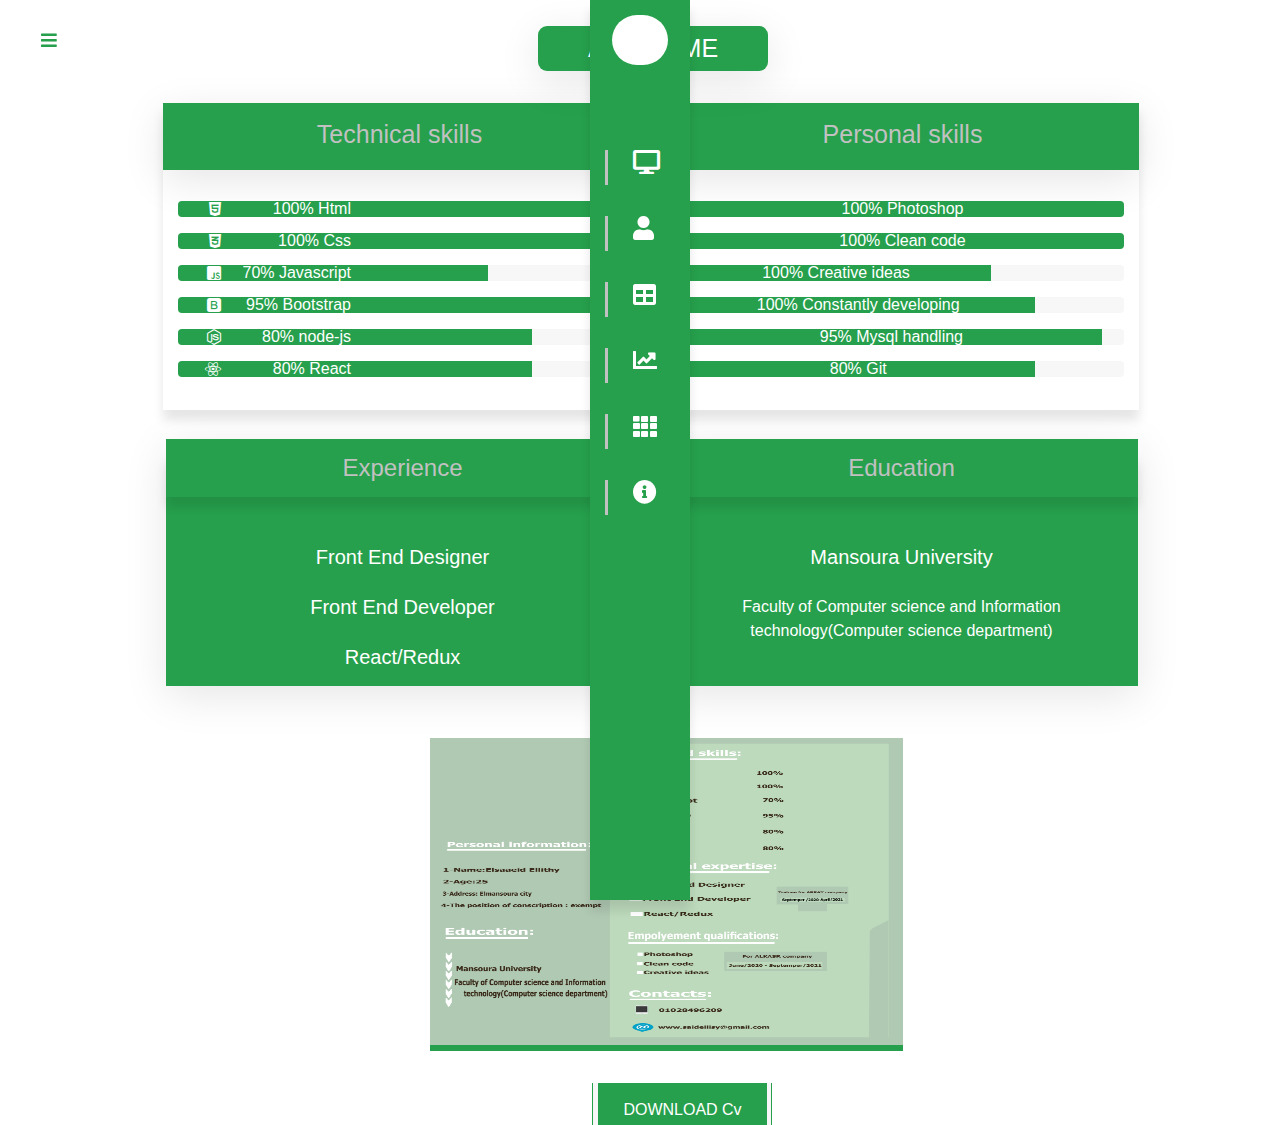
<file: about.html>
<!DOCTYPE html>
<html lang="en">

<head>
	<meta charset="UTF-8">
	<title>Myprotofolio</title>
	<meta http-equiv="X-UA-Compatible" content="IE=edge">
	<!-- Mobile Metas -->
	<meta name="viewport" content="initial-scale=1, maximum-scale=1">
	<meta name="viewport" content="width=device-width, initial-scale=1, user-scalable=no" />
	<meta name="description" content="my resume include all my works" />
	<meta name="keywords" content="" />
	<meta name="author" content="">
	<!-- Site Icons -->
	<link rel="shortcut icon" href="assets/img/loader.jpg" type="image/gif" style="border-radius: 700px;">
	<link rel="apple-touch-icon" href="assets/img/loader.jpg" style="border-radius: 700px;">
	<link rel="stylesheet" type="text/css" href="assets/css/fontawesome-free-5.15.1-web/css/all.css">
	<link rel="stylesheet" type="text/css" href="assets/css/font-awesome.css">
	<link rel="stylesheet" type="text/css" href="assets/css/font-awesome.min.css">
	<link rel="stylesheet" href="assets/css/all.css">
	<link rel="stylesheet" href="assets/css/bootstrap.css">
	<link rel="stylesheet" href="assets/css/bootstrap.min.css">
	<!-- wow Animation css -->
	<link rel="stylesheet" href="assets/css/animate.css" />
	<link rel="stylesheet" href="assets/css/animate.min.css">
	<link rel="stylesheet" href="assets/css/style.css">
	<link rel="stylesheet" href="assets/css/responsive.css">
	<!-- (ajax files)
    			<script src="https://ajax.googleapis.com/ajax/libs/jquery/3.5.1/jquery.min.js"></script>
    			-->
	<!--[if lt IE 9]
    			          <script src="https://oss.maxcdn.com/libs/html5shiv/3.7.0/html5shiv.js"></script>
    			          <script src="https://oss.maxcdn.com/libs/respond.js/1.4.2/respond.min.js"></script>
    		-->
</head>

<body>
	<input type="checkbox" id="checked">
	<!-- header start -->
	<!-- header end -->
	<!-- sidebar start -->
	<div class="sidebar2">
                <div class="label2">
					<label for="checked" id="label">
						<i class="fas fa-bars" id="sidebar-btn2"></i>
					</label>
                </div>
		<a href="index.html" class="active"><i class="fas fa-desktop"></i><span>Home</span></a>
		<a href="about.html"><i class="fas fa-user"></i><span>About</span></a>
		<a href="services.html"><i class="fas fa-table"></i><span>Services</span></a>
        <a href="activity.html"><i class="fas fa-chart-line"></i><span>Activity</span></a>
		<a href="recent-works.html"><i class="fas fa-th"></i><span>Recent works</span></a>
		<a href="contact-me.html"><i class="fas fa-info-circle"></i><span>Contacts</span></a>
	</div>
	<!-- sidebar end -->
	<!-- content start -->

	<div class="content">
		<div class="content-title2">
	   		<h1>about me</h1>
		</div>
		<div class="row align-items-center">
			<div class="col-lg-6 col-md-6 col-sm-12">
				<div class="skills">
					<div class="skills-caption">
						<h4>Technical skills</h4>
					</div>
					<div class="progress-content">
						<div class="progress wow slideOutUp" data-wow-duration="1s">
							<div class="progress-bar wow slideOutUp" data-wow-duration="1s " role="progressbar" aria-valuenow="100" aria-valuemin="0"
								aria-valuemax="100" style="width:100%">
								<span>100% Html</span>
								 <i class="fab fa-html5 rate-icon"></i>
							</div>
						</div>

						<div class="progress">
							<div class="progress-bar wow slideOutUp" data-wow-duration="1s" role="progressbar" aria-valuenow="100" aria-valuemin="0"
								aria-valuemax="100" style="width:100%">
								<span> 100% Css </span> <i class="fab fa-css3-alt rate-icon "></i>
							</div>
						</div>

						<div class="progress">
							<div class="progress-bar" role="progressbar" aria-valuenow="70" aria-valuemin="0"
								aria-valuemax="100" style="width:70%">
								<span> 70% Javascript </span><i class="fab fa-js-square rate-icon"></i>
							</div>
						</div>
                                                <div class="progress">
							<div class="progress-bar" role="progressbar" aria-valuenow="95" aria-valuemin="0"
								aria-valuemax="100" style="width:95%">
								<span> 95% Bootstrap </span><i class="fab fa-bootstrap rate-icon"></i>
							</div>
						</div>
						<div class="progress">
							<div class="progress-bar" role="progressbar" aria-valuenow="80" aria-valuemin="0"
								aria-valuemax="100" style="width:80%">
								<span> 80% node-js </span> <i class="fab fa-node-js rate-icon"></i>
							</div>
						</div>
						<div class="progress">
							<div class="progress-bar" role="progressbar" aria-valuenow="80" aria-valuemin="0"
								aria-valuemax="100" style="width:80%">
								<span>80% React </span><i class="fab fa-react rate-icon"></i>
							</div>
						</div>
					</div>
				</div>
			</div>
			<div class="col-lg-6 col-md-6 col-sm-12">
				<div class="skills">
					<div class="skills-caption">
						<h4>Personal skills</h4>
					</div>
					<div class="progress-content">
						<div class="progress">
								<div class="progress-bar" role="progressbar" aria-valuenow="100" aria-valuemin="0" aria-valuemax="100"
									style="width:100%">
								100% Photoshop
							</div>
						</div>

						<div class="progress">
							<div class="progress-bar" role="progressbar" aria-valuenow="100" aria-valuemin="0"
								aria-valuemax="100" style="width:100%">
								100% Clean code
							</div>
						</div>

						<div class="progress">
							<div class="progress-bar" role="progressbar" aria-valuenow="70" aria-valuemin="0"
								aria-valuemax="100" style="width:70%">
								100% Creative ideas
							</div>
						</div>

						<div class="progress">
							<div class="progress-bar" role="progressbar" aria-valuenow="80" aria-valuemin="0"
								aria-valuemax="100" style="width:80%">
								100% Constantly developing
							</div>
						</div>
						<div class="progress">
							<div class="progress-bar" role="progressbar" aria-valuenow="95" aria-valuemin="0"
								aria-valuemax="100" style="width:95%">
								95% Mysql handling
							</div>
						</div>
						<div class="progress">
							<div class="progress-bar" role="progressbar" aria-valuenow="80" aria-valuemin="0"
								aria-valuemax="100" style="width:80%">
								80% Git
							</div>
						</div>
					</div>
				</div>
			</div>
		</div>
		<div class="row">
			<div class="col-lg-6 col-md-6 col-sm-12">
				<div class="education">
					<div>
						<h4>
							Education
						</h4>
					</div>
					<section>
						<h5>Mansoura University</h5>
						<p>Faculty of Computer science and Information technology(Computer science department)</p>
					</section>
				</div>
			</div>
			<div class="col-lg-6 col-md-6 col-sm-12">
				<div class="experience">
					<div>
						<h4>
							Experience
						</h4>
					</div>
					<section>
						<h5>Front End Designer</h5>
						<h5>Front End Developer</h5>
						<h5>React/Redux</h5>
					</section>
				</div>
			</div>
		</div>
		<div class="row align-items-center">
			<div id="cert-section">
			<div class="col-lg-6 col-md-6 col-sm-12">
			</div>
			<div class="col-lg-6 col-md-6 col-sm-12">
				<div class="img2-border">
					<img src="assets/img/cv2.jpg" alt="imgCv" style="width: 100%; height: 100%;">
					<div class="mask-icon">
						<center><h2 id="myresume">Open Cv</h2></center>
					</div>
				</div>
				<div id="myModal" class="modal">
					<span class="close">&times;</span>
					<img src="assets/img/cv.jpg"  class="modal-content" id="img01">
					<div id="caption">Cv</div>
				</div>
			</div>
			</div>
		</div>
		<div class="download-cv" >
			<button id="orgBtn">
				<a href="assets/img/cv.pdf" download style="color: var(--light-color);" id="btncv1">DOWNLOAD Cv</a>
			</button>
		</div>
		<div class="row">
			<div class="col-lg-12 col-md-12 col-sm-12">
				<div class="cv">
					<embed src="assets/img/cert2.pdf" style="display: none;" alt="MY CV" id="mycv">
				</div>
			</div>
		</div>
	</div>
	
	<div class="clear"></div>
	<!-- content end -->
	<!-- ALL JS FILES -->
	<script src="assets/js/cv-dropdown.js"></script>
	<script src="assets/js/jquery-3.2.1.min.js"></script>
	<script src="assets/js/jquery.js.js"></script>
	<script src="assets/js/popper.min.js"></script>
	<script src="assets/js/bootstrap.min.js"></script>
	<script>
		$(document).ready(function () {
			$('[data-toggle="tooltip"]').tooltip();
		});
	</script>
</body>

</html>
</file>
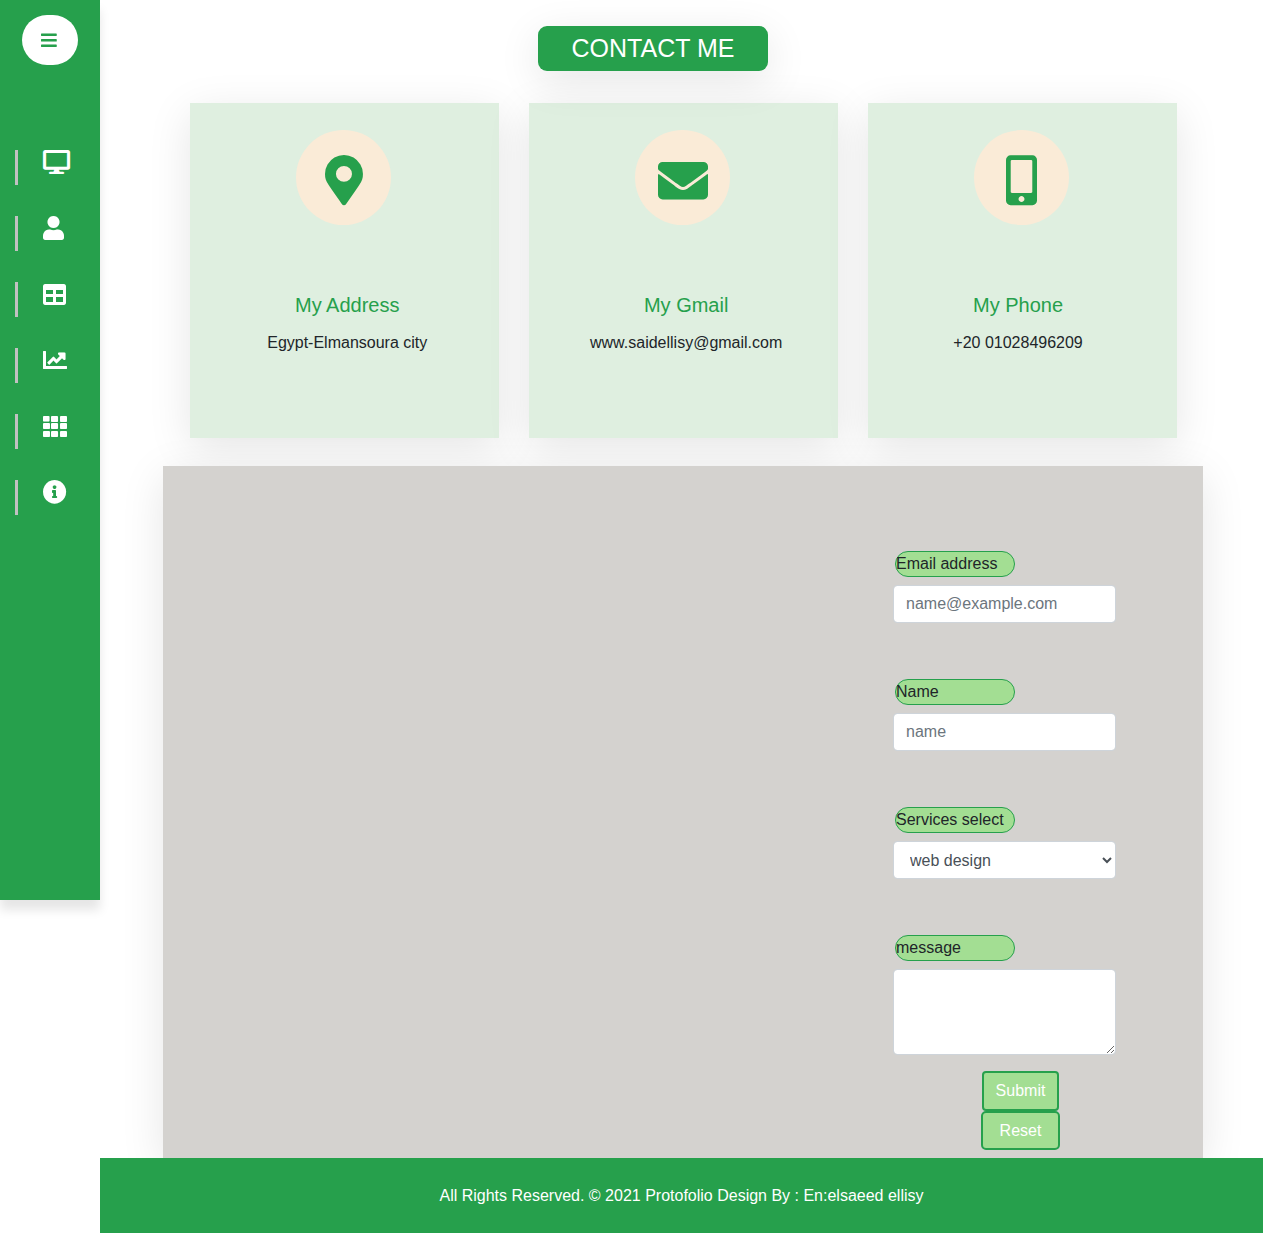
<file: contact-me.html>
﻿<!DOCTYPE html>
<html lang="en">

<head>
  <meta charset="UTF-8">
  <title>Myprotofolio</title>
  <meta http-equiv="X-UA-Compatible" content="IE=edge">
  <!-- Mobile Metas -->
  <meta name="viewport" content="initial-scale=1, maximum-scale=1">
  <meta name="viewport" content="width=device-width, initial-scale=1, user-scalable=no" />
  <meta name="description" content="my resume include all my works" />
  <meta name="keywords" content="" />
  <meta name="author" content="">
  <!-- Site Icons -->
  <link rel="shortcut icon" href="assets/img/loader.jpg" type="image/gif" style="border-radius: 700px;">
  <link rel="apple-touch-icon" href="assets/img/loader.jpg" style="border-radius: 700px;">
  <link rel="stylesheet" type="text/css" href="assets/css/fontawesome-free-5.15.1-web/css/all.css">
  <link rel="stylesheet" type="text/css" href="assets/css/font-awesome.css">
  <link rel="stylesheet" type="text/css" href="assets/css/font-awesome.min.css">
  <link rel="stylesheet" href="assets/css/all.css">
  <link rel="stylesheet" href="assets/css/bootstrap.css">
  <link rel="stylesheet" href="assets/css/bootstrap.min.css">
  <!-- wow Animation css -->
  <link rel="stylesheet" href="assets/css/animate.css" />
  <link rel="stylesheet" href="assets/css/animate.min.css">
  <link rel="stylesheet" href="assets/css/style.css">
  <link rel="stylesheet" href="assets/css/responsive.css">
  <!-- (ajax files)
    			<script src="https://ajax.googleapis.com/ajax/libs/jquery/3.5.1/jquery.min.js"></script>
    			-->
  <!--[if lt IE 9]
    			          <script src="https://oss.maxcdn.com/libs/html5shiv/3.7.0/html5shiv.js"></script>
    			          <script src="https://oss.maxcdn.com/libs/respond.js/1.4.2/respond.min.js"></script>
    		-->
</head>

<body>
  <input type="checkbox" id="checked">
	<!-- header start -->
  <!-- header end -->
  <!-- sidebar start -->
  <div class="sidebar2">
    <div class="label2">
      <label for="checked" id="label">
        <i class="fas fa-bars" id="sidebar-btn2"></i>
      </label>
    </div>
		<a href="index.html" class="active"><i class="fas fa-desktop"></i><span>Home</span></a>
		<a href="about.html"><i class="fas fa-user"></i><span>About</span></a>
		<a href="services.html"><i class="fas fa-table"></i><span>Services</span></a>
        <a href="activity.html"><i class="fas fa-chart-line"></i><span>Activity</span></a>
		<a href="recent-works.html"><i class="fas fa-th"></i><span>Recent works</span></a>
		<a href="contact-me.html"><i class="fas fa-info-circle"></i><span>Contacts</span></a>
	</div>
  <!-- sidebar end -->
  <!-- content start -->

  <div class="content-conta">
	<div class="content-title2">
	   <h1>Contact me</h1>
	</div>
    <div class="contacts">
      <div class="row">
        <div class="col-lg-4 col-md-6 col-sm-12">
          <div class="contact WOW animate__animated animate__fadeInLeft">
            <div class="icon"><i class="fas fa-map-marker-alt"></i></div>
            <div class="content-contact">
              <h5>My Address</h5>
              <p>Egypt-Elmansoura city</p>
            </div>
          </div>
        </div>
        <div class="col-lg-4 col-md-6 col-sm-12">
          <div class="contact WOW animate__animated animate__fadeInLeft">
            <div class="icon"><i class="fas fa-envelope"></i></div>
            <div class="content-contact">
              <h5>My Gmail</h5>
              <p class="mail">www.saidellisy@gmail.com</p>
            </div>
          </div>
        </div>
        <div class="col-lg-4 col-md-6 col-sm-12">
          <div class="contact WOW animate__animated animate__fadeInLeft ">
            <div class="icon"><i class="fas fa-mobile-alt"></i></div>
            <div class="content-contact">
              <h5>My Phone</h5>
              <p>+20 01028496209</p>
            </div>
          </div>
        </div>
      </div>
    </div>
    <div class="contact-box">
      <div class="row">
        <div class="col-lg-6 col-md-6 col-sm-12">
          <div class="map">
            <!--Google map-->
            <div id="map-container-google-1" class="z-depth-1-half map-container" style="height: 500px">
              <iframe src="https://maps.google.com/maps?q=egypt&t=&z=13&ie=UTF8&iwloc=&output=embed" frameborder="0"
                style="border:0" allowfullscreen></iframe>
            </div>

            <!--Google Maps-->
          </div>
        </div>
        <div class="col-lg-6 col-md-6 col-sm-12">
          <div class="box">

            <form id="myForm" action="mailto:saidellisy@gmail.com" method="post" enctype="text/plain">
              <div class="form-group">
                <label for="exampleFormControlInput1" class="form-label">Email address</label>
                <input type="email" class="form-control" id="exampleFormControlInput1" placeholder="name@example.com">
              </div>
              <div class="form-group">
                <label for="exampleFormControlInput1"  class="form-label">Name</label>
                <input type="name" class="form-control" id="exampleFormControlInput1" placeholder="name">
              </div>
              <div class="form-group">
                <label for="exampleFormControlSelect1"  class="form-label">Services select</label>
                <select class="form-control" id="exampleFormControlSelect1">
                  <option>web design</option>
                  <option>web development</option>
                  <option>photoshop</option>
                  <option>optimization</option>
                  <option>data analyzis</option>
                </select>
              </div>
              <div class="form-group">
                <label for="exampleFormControlTextarea1"  class="form-label">message</label>
                <textarea class="form-control" id="exampleFormControlTextarea1" rows="3"></textarea>
              </div>
              <div class="content-input" style="text-align: center;">
                <input class="btn btn-primary" type="submit" value="Submit" onclick="myFunction()">
                <input type="reset" value="Reset" class="btn2 btn-primary">
              </div>
            </form>

          </div>
        </div>
      </div>
    </div>
  </div>
  <!-- content end -->
  <!-- Start copyright  -->
    <div class="footer-container">
        <p class="footer">All Rights Reserved. &copy; 2021 <a href="index.html">Protofolio</a> Design By :
            <a href="#">En:elsaeed ellisy</a></p>
    </div>
    <!-- End copyright  -->
<script>
function myFunction() {
  document.getElementById("myForm").submit();
}
</script>
</body>

</html>
</file>
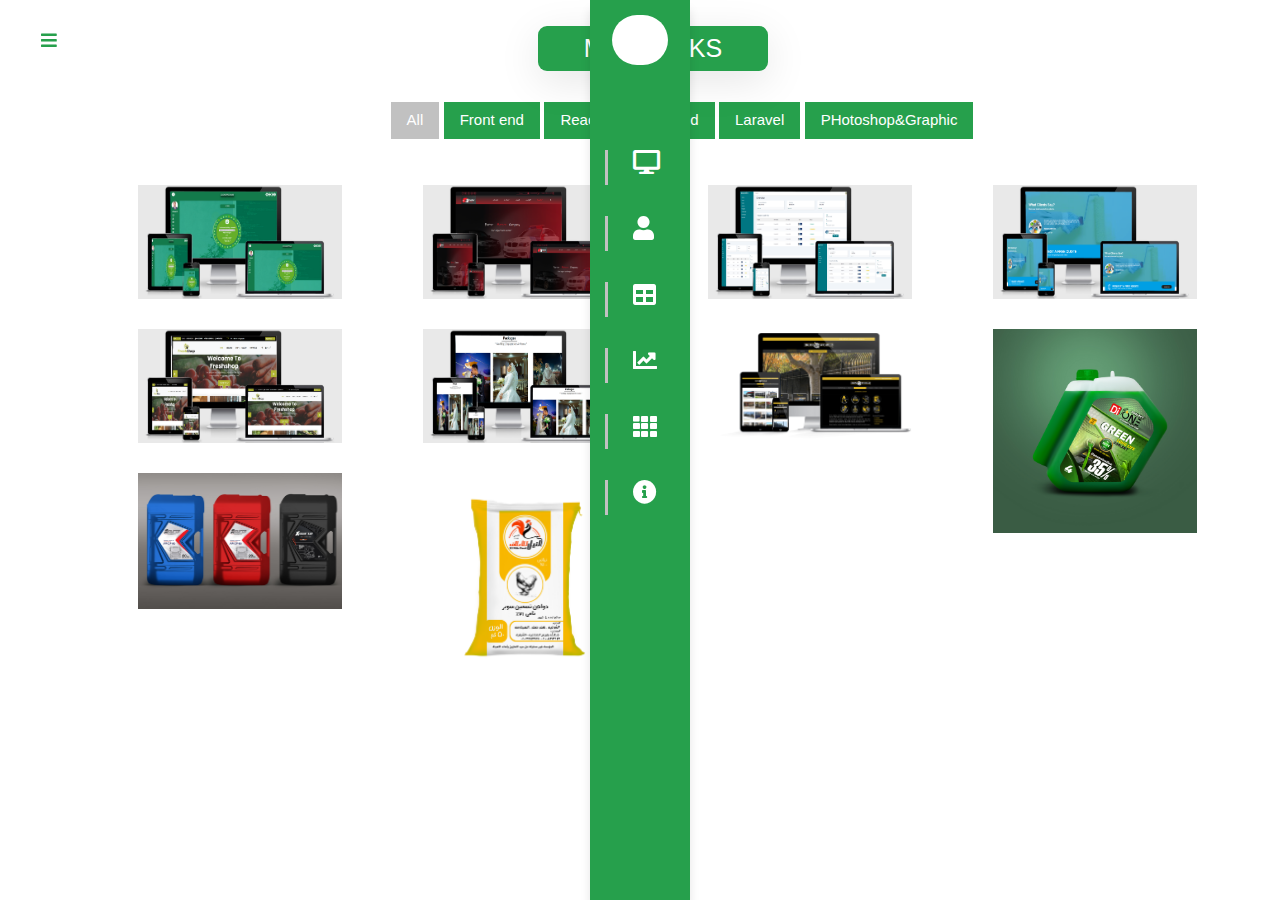
<file: recent-works.html>
<!DOCTYPE html>
<html lang="en">

<head>
    <meta charset="UTF-8">
    <title>Myprotofolio</title>
    <meta http-equiv="X-UA-Compatible" content="IE=edge">
    <!-- Mobile Metas -->
    <meta name="viewport" content="initial-scale=1, maximum-scale=1">
    <meta name="viewport" content="width=device-width, initial-scale=1, user-scalable=no" />
    <meta name="description" content="my resume include all my works" />
    <meta name="keywords" content="" />
    <meta name="author" content="">
    <!-- Site Icons -->
    <link rel="shortcut icon" href="assets/img/loader.jpg" type="image/gif" style="border-radius: 700px;">
    <link rel="apple-touch-icon" href="assets/img/loader.jpg" style="border-radius: 700px;">
    <link rel="stylesheet" type="text/css" href="assets/css/fontawesome-free-5.15.1-web/css/all.css">
    <link rel="stylesheet" type="text/css" href="assets/css/font-awesome.css">
    <link rel="stylesheet" type="text/css" href="assets/css/font-awesome.min.css">
    <link rel="stylesheet" href="assets/css/all.css">
    <link rel="stylesheet" href="assets/css/bootstrap.css">
    <link rel="stylesheet" href="assets/css/bootstrap.min.css">
    <!-- wow Animation css -->
    <link rel="stylesheet" href="assets/css/animate.css" />
    <link rel="stylesheet" href="assets/css/animate.min.css">
    <link rel="stylesheet" href="assets/css/style.css">
    <link rel="stylesheet" href="assets/css/responsive.css">
    <!-- (ajax files)
    			<script src="https://ajax.googleapis.com/ajax/libs/jquery/3.5.1/jquery.min.js"></script>
    			-->
    <!--[if lt IE 9]
    			          <script src="https://oss.maxcdn.com/libs/html5shiv/3.7.0/html5shiv.js"></script>
    			          <script src="https://oss.maxcdn.com/libs/respond.js/1.4.2/respond.min.js"></script>
    		-->
</head>

<body>
    <input type="checkbox" id="checked">
	<!-- header start -->
    <!-- header end -->
    <!-- sidebar start -->
    <div class="sidebar2">
        <div class="label2">
            <label for="checked" id="label">
                <i class="fas fa-bars" id="sidebar-btn2"></i>
            </label>
        </div>
		<a href="index.html" class="active"><i class="fas fa-desktop"></i><span>Home</span></a>
		<a href="about.html"><i class="fas fa-user"></i><span>About</span></a>
		<a href="services.html"><i class="fas fa-table"></i><span>Services</span></a>
        <a href="activity.html"><i class="fas fa-chart-line"></i><span>Activity</span></a>
		<a href="recent-works.html"><i class="fas fa-th"></i><span>Recent works</span></a>
		<a href="contact-me.html"><i class="fas fa-info-circle"></i><span>Contacts</span></a>
	</div>
    <!-- sidebar end -->
    <!-- content start -->

    <div class="content-work">
	<div class="content-title2">
	   <h1>My works</h1>
	</div>
        <!-- Start works  -->
        <div class="products-box">
            <div class="container">
                <div class="row">
                    <div class="col-lg-12">
                        <div class="special-menu text-center">
                            <div class="button-group filter-button-group">
                                <button class="active" data-filter="*">All</button>
                                <button data-filter=".bulbs">Front end</button>
                                <button data-filter=".fruits">React</button>
                                <button data-filter=".podded-vegetables">Back end</button>
                                <button data-filter=".root-and-tuberous">Laravel</button>
        			            <button data-filter=".root">PHotoshop&Graphic</button>
                            </div>
                        </div>
                    </div>
                </div>
        <div class="row special-list">
                    <div class="col-lg-3 col-md-6 special-grid fruits">
                        <div class="products-single fix">
                            <div class="box-img-hover">
                               <div class="mask-task">
                                     <h2><a href="https://elsaaeid-portfolio2.netlify.app">Demo Live</a></h2>
                                   </div>
                                 <img src="assets/img/111.jpg" class="img-fluid" alt="Image">
                            </div>
                        </div>
                    </div>
                    <div class="col-lg-3 col-md-6 special-grid bulbs">
                        <div class="products-single fix">
                            <div class="box-img-hover">
                                 <div class="mask-task">
                                     <h2><a href="https://faster-motors.netlify.app">Demo Live</a></h2>
                                   </div>
                                <img src="assets/img/2.png" class="img-fluid" alt="Image">
                            </div>
                        </div>
                    </div>
                      <div class="col-lg-3 col-md-6 special-grid bulbs">
                        <div class="products-single fix">
                            <div class="box-img-hover">
                                <div class="mask-task">
                                     <h2><a href="https://dash-board-app.netlify.app">Demo Live</a></h2>
                                   </div>
                                <img src="assets/img/dashboard.png" class="img-fluid" alt="Image">
                            </div>
                        </div>
                    </div>
		    <div class="col-lg-3 col-md-6 special-grid bulbs">
                        <div class="products-single fix">
                            <div class="box-img-hover">
                                 <div class="mask-task">
                                     <h2><a href="https://folazy-app.netlify.app">Demo Live</a></h2>
                                   </div>
                                <img src="assets/img/3.png" class="img-fluid" alt="Image">
                            </div>
                        </div>
                    </div>

		     <div class="col-lg-3 col-md-6 special-grid bulbs">
                        <div class="products-single fix">
                            <div class="box-img-hover">
                                   <div class="mask-task">
                                     <h2><a href="https://fresh-shop-app.netlify.app">Demo Live</a></h2>
                                   </div>
                                <img src="assets/img/1.png" class="img-fluid" alt="Image">
                            </div>
                        </div>
                    </div>
                    <div class="col-lg-3 col-md-6 special-grid podded-vegetables">
                        <div class="products-single fix">
                            <div class="box-img-hover">
                                     <div class="mask-task">
                                     <h2><a href="https://studio-alkasr.netlify.app">Demo Live</a></h2>
                                   </div>
                                <img src="assets/img/4.png" class="img-fluid" alt="Image">
                            </div>
                        </div>
                    </div>

                    <div class="col-lg-3 col-md-6 special-grid root-and-tuberous">
                        <div class="products-single fix">
                            <div class="box-img-hover">
                                <div class="mask-task">
                                     <h2><a href="https://github.com/elsaeedsadaoy/laravel">Demo Live</a></h2>
                                   </div>
                                <img src="assets/img/laravel.png" class="img-fluid" alt="Image">
                            </div>
                        </div>
                    </div>
		     <div class="col-lg-3 col-md-6 special-grid root">
                        <div class="products-single fix">
                            <div class="box-img-hover">
                                  <div class="mask-task">
                                     <h2><a href="https://www.behance.net/gallery/128549973/oil-external-cover-design/modules/728749307">Demo Live</a></h2>
                                   </div>
                                <img src="assets/img/img1.jpg" class="img-fluid" alt="Image">
                            </div>
                        </div>
                    </div>
                     <div class="col-lg-3 col-md-6 special-grid root">
                        <div class="products-single fix">
                            <div class="box-img-hover">
                                      <div class="mask-task">
                                     <h2><a href="https://www.behance.net/gallery/128550607/Rosneft/modules/728752297">Demo Live</a></h2>
                                   </div>
                                <img src="assets/img/img2.jpg" class="img-fluid" alt="Image">
                            </div>
                        </div>
                    </div>
                     <div class="col-lg-3 col-md-6 special-grid root">
                        <div class="products-single fix">
                            <div class="box-img-hover">
                                   <div class="mask-task">
                                     <h2><a href="https://www.behance.net/gallery/128552619/_/modules/728762293">Demo Live</a></h2>
                                   </div>
                                <img src="assets/img/img5.jpg" class="img-fluid" alt="Image">
                            </div>
                        </div>
                    </div>
                </div>
            </div>
        </div>
        <!-- End works  -->
    </div>
    <!-- content end -->
    <!-- script start -->
    <!-- ALL JS FILES -->
    <script src="assets/js/jquery-3.2.1.min.js"></script>
    <script src="assets/js/popper.min.js"></script>
    <script src="assets/js/bootstrap.min.js"></script>
    <!-- ALL PLUGINS -->
    <script src="assets/js/images-loded.min.js"></script>
    <script src="assets/js/isotope.min.js"></script>
    <script src="assets/js/owl.carousel.min.js"></script>
    <script src="assets/js/jquery.superslides.min.js"></script>
    <script src="assets/js/custom.js"></script>
    <!-- script end -->
</body>

</html>
</file>
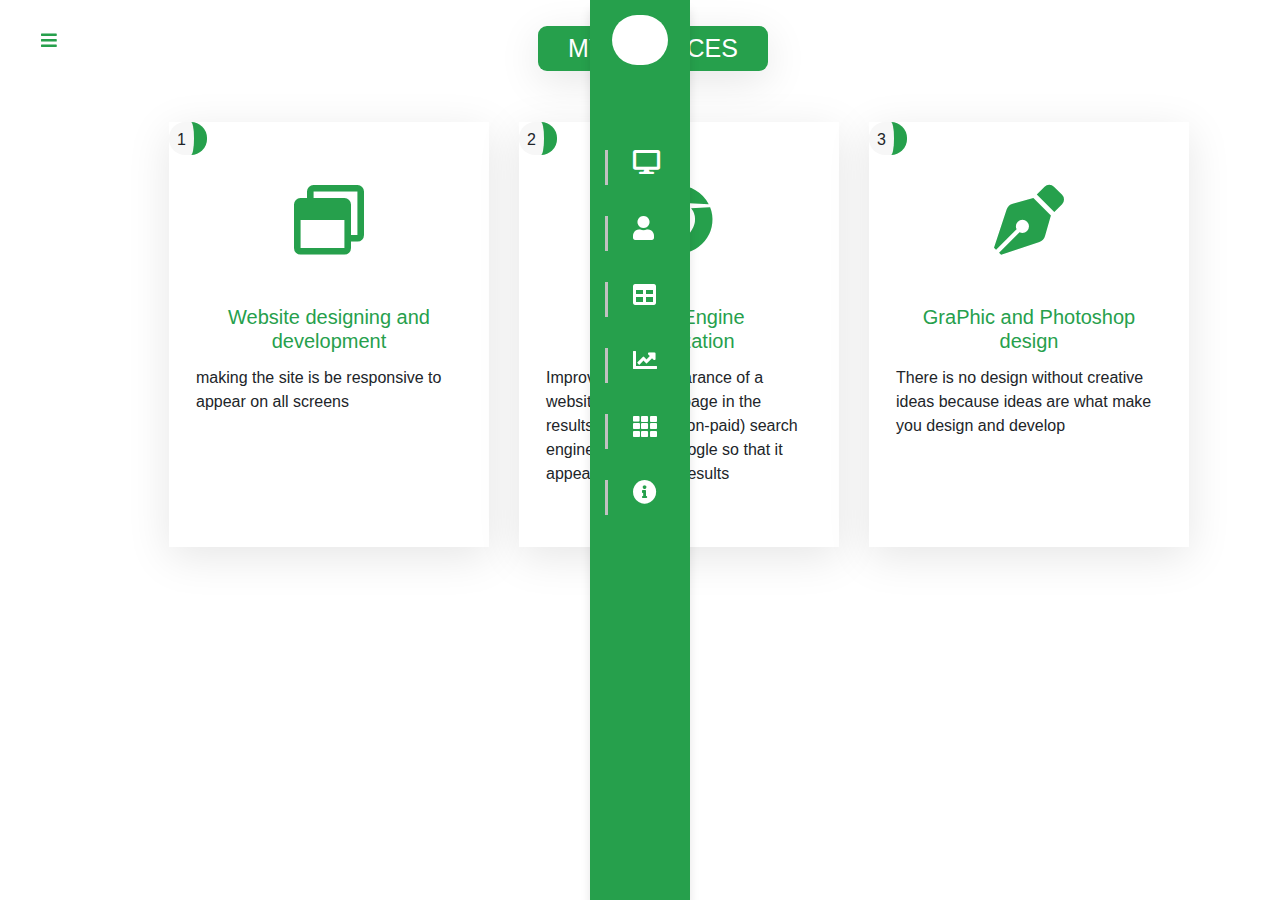
<file: services.html>
<!DOCTYPE html>
<html lang="en">

<head>
    <meta charset="UTF-8">
    <title>Myprotofolio</title>
    <meta http-equiv="X-UA-Compatible" content="IE=edge">
    <!-- Mobile Metas -->
    <meta name="viewport" content="initial-scale=1, maximum-scale=1">
    <meta name="viewport" content="width=device-width, initial-scale=1, user-scalable=no" />
    <meta name="description" content="my resume include all my works" />
    <meta name="keywords" content="" />
    <meta name="author" content="">
    <!-- Site Icons -->
    <link rel="shortcut icon" href="assets/img/loader.jpg" type="image/gif" style="border-radius: 700px;">
    <link rel="apple-touch-icon" href="assets/img/loader.jpg" style="border-radius: 700px;">
    <link rel="stylesheet" type="text/css" href="assets/css/fontawesome-free-5.15.1-web/css/all.css">
    <link rel="stylesheet" type="text/css" href="assets/css/font-awesome.css">
    <link rel="stylesheet" type="text/css" href="assets/css/font-awesome.min.css">
    <link rel="stylesheet" href="assets/css/all.css">
    <link rel="stylesheet" href="assets/css/bootstrap.css">
    <link rel="stylesheet" href="assets/css/bootstrap.min.css">
    <!-- wow Animation css -->
    <link rel="stylesheet" href="assets/css/animate.css" />
    <link rel="stylesheet" href="assets/css/animate.min.css">
    <link rel="stylesheet" href="assets/css/style.css">
    <link rel="stylesheet" href="assets/css/responsive.css">
    <!-- (ajax files)
    			<script src="https://ajax.googleapis.com/ajax/libs/jquery/3.5.1/jquery.min.js"></script>
    			-->
    <!--[if lt IE 9]
    			          <script src="https://oss.maxcdn.com/libs/html5shiv/3.7.0/html5shiv.js"></script>
    			          <script src="https://oss.maxcdn.com/libs/respond.js/1.4.2/respond.min.js"></script>
    		-->
</head>

<body>
    <input type="checkbox" id="checked">
	<!-- header start -->
    <!-- header end -->
    <!-- sidebar start -->
    <div class="sidebar2">
        <div class="label2">
            <label for="checked" id="label">
                <i class="fas fa-bars" id="sidebar-btn2"></i>
            </label>
        </div>
		<a href="index.html" class="active"><i class="fas fa-desktop"></i><span>Home</span></a>
		<a href="about.html"><i class="fas fa-user"></i><span>About</span></a>
		<a href="services.html"><i class="fas fa-table"></i><span>Services</span></a>
        <a href="activity.html"><i class="fas fa-chart-line"></i><span>Activity</span></a>
		<a href="recent-works.html"><i class="fas fa-th"></i><span>Recent works</span></a>
		<a href="contact-me.html"><i class="fas fa-info-circle"></i><span>Contacts</span></a>
	</div>
    <!-- sidebar end -->
    <!-- content start -->

    <div class="content-serv">
	<div class="content-title2">
	   <h1>my services</h1>
	</div>
        <div class="services">
            <div class="row">
                <div class="col-lg-4 col-md-6 col-sm-12">
                    <div class="service">
                        <div class="order">
                            <h6>1</h6>
                        </div>
                        <div class="icon"><i class="far fa-window-restore"></i></div>
                        <div class="content-service">
                            <h5>Website designing and development</h5>
                            <p>making the site is be responsive to appear on all screens</p>
                        </div>
                    </div>
                </div>
                <div class="col-lg-4 col-md-6 col-sm-12">
                    <div class="service">
                        <div class="order">
                            <h6>2</h6>
                        </div>
                        <div class="icon"><i class="fab fa-chrome"></i></div>
                        <div class="content-service">
                            <h5>Search Engine Optimization</h5>
                            <p>Improving the appearance of a website or website page in the results of organic
                                (non-paid) search engines such as Google so that it appears in the first results</p>
                        </div>
                    </div>
                </div>
                <div class="col-lg-4 col-md-6 col-sm-12">
                    <div class="service">
                        <div class="order">
                            <h6>3</h6>
                        </div>
                        <div class="icon"><i class="fas fa-pen-nib"></i></div>
                        <div class="content-service">
                            <h5>GraPhic and Photoshop design</h5>
                            <p>There is no design without creative ideas because ideas are what make you design and
                                develop</p>
                        </div>
                    </div>
                </div>
            </div>
        </div>

    </div>
    <!-- content end -->
</body>

</html>
</file>
<file: assets/css/style.css>
/*------------------------------------------------------------------
		2. IMPORT FILES
	-------------------------------------------------------------------*/
@import url(all.css);
@import url(animate.css);
@import url(font-awesome.min.css);
/*
    font-family: 'Poppins', sans-serif;

    font-family: 'Dosis', sans-serif;
*/
/*------------------------------------------------------------------
		3. BASIC
-------------------------------------------------------------------*/
/*-------------------------------------------------------1. MAIN CONTENT-STYLE ------------------------------------------------------*/
:root {
  --light-color: #fff;
  --bann-light-color: #f7f7f7;
  --main-color: #c1c1c1;
  --secondry: #87bb89;
  --link-color: #95df2961;
  --linkHover-color: #95df2982;
  --linkAHover-color: #ffffff91;
  --orange-color: #26a04c;
  --sem-orange: #37c34e87;
  --submit-color: #a3de93;
}

* {
  margin: 0;
  padding: 0;
  text-decoration: none;
  list-style: none;
  box-sizing: border-box;
  outline: none !important;
}
.clear {
  clear: both;
}
body {
  height: 100%;
  place-items: center;
  margin: 0;
  padding: 0;
  font-family: "Roboto", sans-serif;
}/*------------------------
  slider-box
----------------------*/
.slider-box {
  padding: 70px 0px;
  background: url(../images/shop/img-slider.jpg) no-repeat center center;
  background-size: auto auto;
  -webkit-background-size: cover;
  -moz-background-size: cover;
  -ms-background-size: cover;
  -o-background-size: cover;
  background-size: cover;
  position: relative;
}
.slider-box::before {
  background: linear-gradient(270deg, #b1141ebd 0%, #0e0d0dde 74%);
  width: 100%;
  height: 100%;
  left: 0px;
  top: 0px;
  content: "";
  position: absolute;
  z-index: 0;
}
.main-instagram.owl-carousel .owl-nav button.owl-prev {
  background: #000000;
  position: absolute;
  z-index: 1;
  display: block;
  height: 100%;
  width: 50px;
  line-height: 0px;
  font-size: 24px;
  cursor: pointer;
  color: #ffffff;
  top: 0;
  padding: 0;
  margin-top: 0;
  opacity: 1;
  left: 0px;
  -webkit-transition: all 0.3s ease;
  -o-transition: all 0.3s ease;
  transition: all 0.3s ease;
}
.main-instagram.owl-carousel .owl-nav button.owl-next {
  background: #000000;
  position: absolute;
  z-index: 1;
  display: block;
  height: 100%;
  width: 50px;
  line-height: 0px;
  font-size: 24px;
  cursor: pointer;
  color: #ffffff;
  top: 0;
  padding: 0;
  margin-top: 0;
  opacity: 1;
  right: 0px;
  -webkit-transition: all 0.3s ease;
  -o-transition: all 0.3s ease;
  transition: all 0.3s ease;
}
.main-instagram.owl-carousel .owl-nav button.owl-next:hover,
.main-instagram.owl-carousel .owl-nav button.owl-prev:hover {
  background: #b43935;
}

header {
  display: flex;
  flex-direction: row;
  justify-content: space-between;
  position: fixed;
  z-index: 100;
  background: var(--orange-color);
  padding: 20px;
  width: 100%;
  height: 100px;
  box-shadow: 0px 10px 10px rgb(0 0 0 / 10%);
}
.left-area {
  width: 127%;
  position: inherit;
  left: 930px;
  top: 12px;
  display: grid;
  grid-template-areas: "overlap";
  place-content: center;
  text-transform: uppercase;
}
.left-area > div {
  background-clip: text;
  -webkit-background-clip: text;
  color: #363833;
  font-family: "Poppins", sans-serif;
  font-weight: 900;
  font-size: clamp(3em, 18vw, 15rem);
  grid-area: overlap;
  letter-spacing: 1px;
  -webkit-text-stroke: 4px transparent;
}
div.bg {
  background-image: repeating-linear-gradient(
    105deg,
    var(--light-color) 0%,
    var(--main-color) 5%,
    var(--light-color) 12%
  );
  color: transparent;
  filter: drop-shadow(5px 15px 15px black);
  transform: scaleY(1.05);
  transform-origin: top;
  font-size: 25px;
  position: absolute;
  text-shadow: 0px 25px 0px rgb(0 0 0 / 15%);
}
div.fg {
  background-image: repeating-linear-gradient(
    5deg,
    var(--light-color) 0%,
    var(--main-color) 23%,
    var(--light-color) 31%
  );
  color: var(--orange-color);
  transform: scale(1);
  position: absolute;
  font-size: 25px;
}
.left-area:hover {
  background-color: var(--light-color);
}
.button {
  float: right;
  width: 45px;
  height: 45px;
  margin-top: -10px;
  background: var(--light-color);
  border-radius: 50px;
  cursor: pointer;
  overflow: hidden;
  transition: 0.5s;
  transition-property: width;
  position: relative;
}
header .button {
  float: right;
  width: 45px;
  height: 45px;
  margin-top: -10px;
  background: var(--light-color);
  border-radius: 50px;
  cursor: pointer;
  overflow: hidden;
  transition: 0.5s;
  transition-property: width;
  position: relative;
}
.button:hover {
  width: 220px;
}
.button .icon1 {
  display: inline-block;
  width: 45px;
  height: 45px;
  border-radius: 50px;
  box-sizing: border-box;
  color: var(--orange-color);
  line-height: 55px;
  text-align: center;
  transition: 0.5s;
  transition-property: background;
  position: absolute;
  top: -4px;
  left: -4px;
}
.button:hover .icon1 {
  background: var(--orange-color);
  position: absolute;
  top: 0px;
  left: 1px;
}
.button .icon1 a {
  font-size: 40px;
  line-height: 30px;
  transition: 0.5s;
  transition-property: color;
  position: absolute;
  top: 5px;
  left: 10px;
}
header .button .icon1 a {
  font-size: 38px;
  line-height: 43px;
  transition: 0.5s;
  transition-property: color;
  position: absolute;
  top: 7px;
  left: 10px;
}
.whatsapp-icon span a {
  text-decoration: none;
  color: var(--secondry-color);
  line-height: 47px;
  position: fixed;
  display: none;
}
.bann-icons .button:hover .icon1 a i {
  color: #ffffff;
  position: absolute;
  top: -4px;
  left: -4px;
}
.one-icon span a {
  text-decoration: none;
  color: #007bff;
  line-height: 47px;
  position: absolute;
  left: 74px;
}
.whatsapp-icon:hover span a {
  display: block;
  position: absolute;
  top: 0px;
  left: 51px;
  text-align: center;
  text-decoration: none;
  animation: none;
  color: var(--secondry-color);
}
.button:hover ~ span a {
  animation: none;
}

.bann-icons .button:hover {
  width: 210px;
}
i.fab.fa-whatsapp {
  color: var(--orange-color);
}
i.fab.fa-facebook {
  color: var(--orange-color);
}
a.github {
  position: absolute;
  top: 13px;
  left: 67px;
  text-decoration: none;
  color: #4d60bddb;
}
i.fab.fa-github {
  color: var(--orange-color);
}
i.fab.fa-linkedin-in {
  color: var(--orange-color);
}
a.linkedin-in {
  position: absolute;
  top: 11px;
  left: 60px;
  text-decoration: none;
  color: #52a6ff;
}
.bann-icons {
  z-index: 20;
  position: absolute;
  top: 12px;
  height: 155px;
  width: 248px;
  left: 450px;
}
.bann-icons .button .icon2 {
  display: inline-block;
  width: 45px;
  height: 45px;
  border-radius: 50px;
  box-sizing: border-box;
  background: var(--light-color);
  line-height: 55px;
  text-align: center;
  transition: 0.5s;
  transition-property: background;
}
.bann-icons .button:hover .icon2 {
  background: #007bff;
  position: absolute;
  top: 1px;
  left: 3px;
}
.bann-icons .button .icon2 a {
  font-size: 33px;
  line-height: 47px;
  transition: 0.5s;
  transition-property: color;
}
.bann-icons .button:hover .icon2 a i {
  color: #ffffff;
  box-sizing: border-box;
  font-size: 37px;
  border-radius: 104px;
}
.bann-icons .button .icon3 {
  display: inline-block;
  width: 45px;
  height: 45px;
  border-radius: 50px;
  box-sizing: border-box;
  background: var(--light-color);
  line-height: 55px;
  text-align: center;
  transition: 0.5s;
  transition-property: background;
}
.bann-icons .button:hover .icon3 {
  background: #4d60bddb;
}
.bann-icons .button .icon3 a {
  font-size: 35px;
  line-height: 52px;
  transition: 0.5s;
  transition-property: color;
  position: absolute;
  left: 6px;
  top: -1px;
}
.bann-icons .button:hover .icon3 a i {
  color: var(--light-color);
  box-sizing: border-box;
  font-size: 35px;
  position: absolute;
  top: 7px;
  left: 1px;
}
.bann-icons .button .icon4 {
  display: inline-block;
  width: 45px;
  height: 45px;
  border-radius: 50px;
  box-sizing: border-box;
  background: var(--light-color);
  line-height: 55px;
  text-align: center;
  transition: 0.5s;
  transition-property: background;
}
.bann-icons .button:hover .icon4 {
  background: #52a6ff;
}
.bann-icons .button .icon4 a {
  font-size: 33px;
  line-height: 46px;
  transition: 0.5s;
  transition-property: color;
}
.bann-icons .button:hover .icon4 a i {
  color: var(--light-color);
  box-sizing: border-box;
  font-size: 34px;
}
.bann-icons .button .icon5 {
  display: inline-block;
  width: 45px;
  height: 45px;
  border-radius: 50px;
  box-sizing: border-box;
  background: var(--light-color);
  line-height: 55px;
  text-align: center;
  transition: 0.5s;
  transition-property: background;
}
.bann-icons .button:hover .icon5 {
  background: #e82d3f;
}
.bann-icons .button .icon5 a {
  font-size: 35px;
  line-height: 48px;
  transition: 0.5s;
  transition-property: color;
}
.bann-icons .button:hover .icon5 a i {
  color: var(--light-color);
  box-sizing: border-box;
  font-size: 35px;
}
.sidebar {
  /* background-color: var(--orange-color); */
  margin-top: 100px;
  padding-top: 40px;
  position: fixed;
  height: 0vh;
  width: 300px;
  transition: 0.5s;
  z-index: 100;
}
.profile-img.text-center {
    background-color: var(--orange-color);
    display: flex;
    flex-direction: column;
    align-items: center;
    margin-top: -40px;
    box-shadow: 0px 10px 10px rgb(0 0 0 / 10%);
    border-bottom-left-radius: 110px;
    border-bottom-right-radius: 110px;
    width: 284px;
}
.sidebar .profile-img .logo-img {
    position: relative;
    border-radius: 10px;
    margin-bottom: 10px;
    left: 0px;
    height: 100%;
    width: 99%;
    top: -3px;
}
/*
.logo-img span:nth-child(1) {
  position: absolute;
  top: 0px;
  left: 0px;
  width: 100%;
  border-radius: 6px;
  height: 100%;
  border-left: 6px solid var(--light-color);
  border-right: 6px solid var(--main-color);
  border-bottom: 6px solid var(--light-color);
  border-top: 6px solid var(--main-color);
  transition: 0.5s;
  z-index: 7;
  box-shadow: 0px 10px 10px rgb(0 0 0 / 10%);
}
*/
img#logoimg {
    margin-top: 55px;
}
#logoimg:hover {
  box-shadow: 10px 10px 10px 10px rgb(0 0 0 / 10%);
}
.sidebar .profile-img h4 {
    color: var(--light-color);
    margin-top: -76px;
    margin-bottom: 6px;
    font-family: cursive;
    font-weight: bold;
}
.sidebar .profile-img h4:hover {
  color: var(--main-color);
}
#check:checked ~ .sidebar .profile-img .logo-img,
#check:checked ~ .sidebar .profile-img h4 {
  transition: all 0.5s ease-in-out;
}
label #sidebar-btn {
    z-index: 1;
    color: var(--orange-color);
    position: absolute;
    margin-inline: 20px;
    cursor: pointer;
    line-height: 50px;
    font-size: 18px;
    transition: 0.5s;
    transition-property: color;
    top: 10px;
    left: -9px;
}
label:hover {
  background-color: var(--main-color);
}
label #sidebar-btn:hover {
  color: black;
}
label {
  border: 2px solid var(--yellow-color);
  width: 50%;
  height: 50%;
  background-color: var(--light-color);
  margin-left: 30px;
  margin-top: 21px;
  border-radius: 40px;
}
.label {
  width: 111px;
  height: 100px;
  margin-top: -20px;
  margin-left: -20px;
}
#check {
  display: none;
}
/*-------------------------------------------------------2. HOME-CONTENT-STYLE ------------------------------------------------------*/
.content-title {
  position: absolute;
  top: 110px;
  left: 907px;
  background: var(--orange-color);
  color: var(--light-color);
  border-radius: 9px;
  width: 257px;
  z-index: 5;
  box-shadow: 0px 10px 41px rgb(0 0 0 / 10%);
}
.content .banner {
  background: url(../img/banner.PNG);
  background-size: cover;
  background-repeat: no-repeat;
  background-position: center;
  height: 126vh;
  margin-left: 0px;
  transition: 0.5s ease-in-out;
  position: relative;
}
.circles {
  position: absolute;
  top: 0;
  left: 0;
  width: 100%;
  height: 100%;
  overflow: hidden;
}

.circles li {
  position: absolute;
  display: block;
  list-style: none;
  width: 20px;
  height: 20px;
  background: rgb(101 175 41 / 72%);
  animation: animate 25s linear infinite;
  bottom: -150px;
}
.circles li:nth-child(1) {
  left: 25%;
  width: 80px;
  height: 80px;
  animation-delay: 0s;
}

.circles li:nth-child(2) {
  left: 10%;
  width: 20px;
  height: 20px;
  animation-delay: 2s;
  animation-duration: 12s;
}

.circles li:nth-child(3) {
  left: 70%;
  width: 20px;
  height: 20px;
  animation-delay: 4s;
}

.circles li:nth-child(4) {
  left: 40%;
  width: 60px;
  height: 60px;
  animation-delay: 0s;
  animation-duration: 18s;
}

.circles li:nth-child(5) {
  left: 65%;
  width: 20px;
  height: 20px;
  animation-delay: 0s;
}

.circles li:nth-child(6) {
  left: 75%;
  width: 110px;
  height: 110px;
  animation-delay: 3s;
}

.circles li:nth-child(7) {
  left: 35%;
  width: 150px;
  height: 150px;
  animation-delay: 7s;
}

.circles li:nth-child(8) {
  left: 50%;
  width: 25px;
  height: 25px;
  animation-delay: 15s;
  animation-duration: 45s;
}

.circles li:nth-child(9) {
  left: 20%;
  width: 15px;
  height: 15px;
  animation-delay: 2s;
  animation-duration: 35s;
}

.circles li:nth-child(10) {
  left: 85%;
  width: 150px;
  height: 150px;
  animation-delay: 0s;
  animation-duration: 11s;
}

@keyframes animate {
  0% {
    transform: translateY(0) rotate(0deg);
    opacity: 1;
    border-radius: 0;
  }

  100% {
    transform: translateY(-1000px) rotate(720deg);
    opacity: 0;
    border-radius: 50%;
  }
}
.square-container {
  position: relative;
  top: 0px;
  left: 0px;
  width: 100%;
  height: 100%;
}
.square {
    position: absolute;
    top: 332px;
    left: 700px;
}
#check:checked ~ .banner .square .links {
  overflow: hidden;
  width: 658px;
  height: 640px;
  transition: 0.5s ease-in-out;
  position: fixed;
  cursor: pointer;
}
#check:checked ~ .banner .square .links a {
  display: inline-block;
  transition: 0.5s;
  overflow: hidden;
  transition: 0.5s;
}
.links {
    content: "";
    position: absolute;
    cursor: pointer;
    top: -65px;
    left: -74px;
    width: 658px;
    height: 640px;
    background: var(--link-color);
    border-left: 2px solid var(--main-color);
    border-right: 2px solid var(--main-color);
    border-top: 2px solid var(--orange-color);
    border-bottom: 2px solid var(--orange-color);
    border-radius: 457px;
    transition: all 0.5s ease-in-out;
    transition-property: width;
    z-index: 0;
    box-shadow: 0px 10px 10px rgb(0 0 0 / 10%);
}
.links a {
  color: var(--linkAHover-color);
  display: block;
  line-height: 49px;
  text-decoration: none;
  box-sizing: border-box;
  overflow: hidden;
  transition: 0.5s;
  transition-property: background, display;
  border-radius: 85px;
}
.links a i {
  width: 59px;
  padding-bottom: 0px;
  height: 26px;
  padding-left: 0px;
  margin-left: 17px;
  transition: 0.5ms ease-in-out;
  transition-property: border;
  font-size: 24px;
}
.links a:hover i {
  border-left: none;
  transition: 0.5ms ease-in-out;
  transition-property: border;
}
.links a:hover {
  background: var(--linkHover-color);
  border-bottom: 0.1875rem solid var(--linkAHover-color);
  border-top: 0.1875rem solid var(--linkAHover-color);
}
.links a :focus .sidebar a {
  background: var(--linkHover-color);
  border-bottom: 0.1875rem solid var(--linkAHover-color);
}
.links a.active:hover {
  background: var(--linkHover-color);
}

.links a:nth-child(1) {
  position: absolute;
  top: 0px;
  left: 295px;
  width: 62px;
  padding-top: 7px;
  border-bottom-right-radius: 100px;
  border-top-left-radius: 0px;
  border-bottom-left-radius: 100px;
  border-top-right-radius: 0;
}
.links a:nth-child(1).active {
  background: var(--linkHover-color);
}
.links a:nth-child(2) {
    position: absolute;
    top: 150px;
    left: 552px;
    width: 62px;
    padding: 4px;
    border-radius: 100px;
}
.links a:nth-child(3) {
    position: absolute;
    top: 409px;
    left: 560px;
    width: 62px;
    border-radius: 100px;
    padding: 3px;
}
.links a:nth-child(4) {
 position: absolute;
  top: 573px;
  left: 295px;
  width: 62px;
  padding-top: 7px;
  border-bottom-right-radius: 0px;
  border-top-left-radius: 100px;
  border-bottom-left-radius: 0px;
  border-top-right-radius: 100px;
}
.links a:nth-child(5) {
 position: absolute;
  top: 409px;
  left: 32px;
  width: 62px;
  padding-top: 7px;
  border-radius: 100px;;
}
.links a:nth-child(6) {
    position: absolute;
    top: 150px;
    left: 40px;
    width: 62px;
    padding-top: 7px;
    border-radius: 100px;
}
.square span:nth-child(1) {
  position: absolute;
  top: 0px;
  left: 0px;
  width: 510px;
  height: 510px;
  background: var(--orange-color);
  border-left: 6px solid var(--main-color);
  border-right: 6px solid var(--main-color);
  border-bottom: 6px solid var(--orange-color);
  border-top: 6px solid var(--orange-color);
  border-radius: 457px;
  transition: 0.5s;
  animation: animate1 10s linear infinite;
  z-index: 7;
  box-shadow: 0px 10px 10px rgb(0 0 0 / 10%);
}
.square:hover span:nth-child(1) {
  border: none;
  background: var(--main-color);
  box-shadow: 0px 10px 10px rgb(0 0 0 / 10%);
}
.square span:nth-child(2) {
  position: absolute;
  top: 7px;
  left: 7px;
  width: 500px;
  height: 500px;
  border-left: 6px solid var(--main-color);
  border-right: 6px solid var(--main-color);
  border-bottom: 6px solid var(--orange-color);
  border-top: 6px solid var(--orange-color);
  border-radius: 249px;
  transition: 0.5s;
  animation: animate2 10s linear infinite;
  z-index: 7;
  box-shadow: 0px 10px 10px rgb(0 0 0 / 10%);
}
.square:hover span:nth-child(2) {
  border: none;
  background: var(--main-color);
  box-shadow: 0px 10px 10px rgb(0 0 0 / 10%);
  border: 6px solid var(--light-color);
}
@keyframes animate1 {
  0% {
    transform: rotate(360deg);
  }
  100% {
    transform: rotate(0deg);
  }
}

@keyframes animate2 {
  0% {
    transform: rotate(0deg);
  }
  100% {
    transform: rotate(360deg);
  }
}
div#myContain {
  background-color: var(--sem-orange);
  z-index: 41;
  border-radius: 393px;
  width: 510px;
  height: 510px;
  position: absolute;
  left: 0px;
  top: 0px;
  display: flex;
  flex-direction: column;
  align-items: center;
}
.content2 {
  position: relative;
  top: 182px;
  left: 0px;
  color: var(--light-color);
  text-align: center;
  transition: 0.5s;
  z-index: 10;
  display: flex;
  flex-direction: column;
  align-items: center;
}
div#p-explain {
  font-size: 25px;
}
.content h3 {
  font-size: 24px;
}
.caption {
  color: var(--light-color);
  background-color: var(--main-color);
  width: 280px;
  border-radius: 9px;
  border-left: 8px solid var(--light-color);
  border-right: 8px solid var(--light-color);
  font-size: 22px;
}
.square:hover .caption {
  color: var(--light-color);
  background-color: var(--sem-orange);
  border-left: 8px solid var(--orange-color);
  border-right: 8px solid var(--orange-color);
}
.content2 a {
  position: relative;
  display: inline-block;
  margin-top: 3px;
  border: 2px solid var(--light-color);
  padding: 6px 18px;
  text-decoration: none;
  color: var(--light-color);
  font-weight: 600;
  border-radius: 73% 27% 44% 56% / 49% 44% 56% 51%;
  font-size: 14px;
}
.content2 a:hover {
  border-left: 4px solid var(--orange-color);
  border-right: 4px solid var(--orange-color);
  border-top: 4px solid var(--light-color);
  border-bottom: 4px solid var(--light-color);
  background: var(--orange-color);
  color: var(--light-color);
}
.p-explain::before {
  content: "";
  width: 3%;
  height: 3%;
  border-right: 6px var(--orange-color);
  top: 45px;
  left: 34px;
  border-style: inset;
  font-size: 1px;
}
.p-explain::after {
  content: "";
  width: 3%;
  height: 3%;
  border-left: 5px var(--orange-color);
  top: 122px;
  left: 274px;
  border-style: outset;
  font-size: 1px;
}
@keyframes example {
  from {
    top: 0px;
    background-color: var(--orange-color);
    border-radius: 50px;
  }
  to {
    top: 200px;
  }
}
.idea-content {
  position: absolute;
  z-index: 88;
  top: 76px;
  left: 222px;
}
.idea-img {
    height: 70px;
    width: 70px;
    position: relative;
    animation-name: example;
    animation-duration: 3s;
    animation-delay: 2s;
    animation-fill-mode: backwards;
    left: 100px;
    z-index: 152;
}
.think {
    width: 60px;
    height: 74px;
    border-radius: 100px;
    margin-bottom: 10px;
}
.think:hover {
  box-shadow: 0px 10px 10px rgb(0 0 0 / 10%);
}
img#bulb {
  border-radius: 288px;
}

.mybutton {
  position: absolute;
  right: 350px;
  top: 239px;
  z-index: 170;
}
#shape {
  position: absolute;
  top: 92px;
  color: rgba(255, 255, 255, 0.5);
  align-items: center;
  display: flex;
  justify-content: center;
  border-top: 0;
  width: 100%;
  min-height: 100%;
  overflow: hidden;
  text-align: center;
  margin-left: 111px;
}
#shape:before {
  transition: opacity 3s ease;
  transition-delay: 1.25s;
  background: var(--yellow-color);
  content: "";
  display: block;
  height: 100%;
  left: 0;
  opacity: 0.45;
  position: absolute;
  top: 0;
  width: 100%;
  z-index: 1;
}
#shape:after {
  background: linear-gradient(
    259deg,
    var(--yellow-color) 0%,
    var(--orange-color) 74%
  );
  content: " ";
  display: block;
 height: 100%;
  left: 0;
  opacity: 0.6;
  position: absolute;
  top: 0;
  width: 100%;
  z-index: 1;
}
/*-------------------------------------------------------3. about-CONTENT-STYLE ------------------------------------------------------*/
.content-title2 {
  position: absolute;
  top: 11px;
  left: 560px;
  background: var(--orange-color);
  color: var(--light-color);
  border-radius: 9px;
  width: 230px;
  z-index: 5;
  box-shadow: 0px 10px 41px rgb(0 0 0 / 10%);
}
.content-title2 h1 {
  text-align: center;
  margin-top: 7px;
  text-transform: uppercase;
  font-size: 25px;
}
.sidebar2 {
  background-color: var(--orange-color);
  margin-top: 0px;
  padding-top: 39px;
  position: fixed;
  height: 100vh;
  width: 100px;
  transition: 0.5s;
  box-shadow: 0px 10px 10px rgb(0 0 0 / 10%);
  z-index: 100;
  transition-property: width;
}
.sidebar2 a {
  color: var(--light-color);
  display: block;
  margin-top: 31px;
  width: 100%;
  text-decoration: none;
  box-sizing: border-box;
  overflow: hidden;
  background: var(--orange-color);
  transition: 0.5s;
  transition-property: background;
}
.sidebar2 a i {
  width: 59px;
  padding-bottom: 25px;
  height: 35px;
  padding-left: 25px;
  margin-left: 15px;
  transition: 0.5ms ease-in-out;
  transition-property: border;
  border-left: 0.1875rem solid var(--main-color);
  font-size: 24px;
}
.sidebar2 a:hover i {
  border-left: none;
  transition: 0.5ms ease-in-out;
  transition-property: border;
}
.sidebar2 a:hover {
  background: var(--main-color);
  border-bottom: 0.1875rem solid var(--light-color);
}
.sidebar2 a :focus .sidebar2 a {
  background: var(--main-color);
  border-bottom: 0.1875rem solid var(--light-color);
}
.sidebar2 a.active:hover {
  background: var(--main-color);
}
.sidebar2 i {
  padding-right: 40px;
}
#label #sidebar-btn2 {
  z-index: 1;
  color: var(--orange-color);
  position: fixed;
  cursor: pointer;
  left: 41px;
  top: 26px;
  font-size: 18px;
  margin: 5px 0;
  transition: 0.5s;
  transition-property: color;
  float: left;
}
#label:hover {
  background-color: var(--main-color);
}
#label #sidebar-btn2:hover {
  color: black;
}
#checked:checked ~ .sidebar2 {
  width: 175px;
  overflow: hidden;
  transition: 0.5s;
}
#label {
  border: 2px solid var(--yellow-color);
  width: 50%;
  height: 50%;
  background-color: var(--light-color);
  margin-left: 42px;
  margin-top: -4px;
  border-radius: 40px;
}
.label2 {
  width: 111px;
  height: 100px;
  margin-top: -20px;
  margin-left: -20px;
}
.sidebar2 a span {
  display: none;
}
#checked:checked ~ .sidebar2 a span {
  display: inline-block;
  margin-left: -12px;
  transition: 0.5s;
}
#checked:checked ~ .sidebar2 a {
  font-size: 15px;
  width: 100%;
  overflow: hidden;
  transition: 0.5s;
}
#checked {
  display: none;
}
.content .row {
  position: absolute;
  top: 70px;
  left: 183px;
  display: flex;
  flex-direction: row;
  justify-content: space-around;
  transition: 0.5s;
}
#checked:checked ~ .content .row {
  margin-left: 56px;
  transition: 0.5s ease-in-out;
}
.skills {
  width: 659px;
  display: flex;
  flex-direction: column;
  height: 300px;
  background-color: var(--bann-light-color);
  box-shadow: 0px 10px 10px rgb(0 0 0 / 10%);
}
.progress-content {
  padding: 15px;
}
.progress {
  display: -ms-flexbox;
  display: flex;
  height: 1rem;
  overflow: hidden;
  background-color: var(--main-color);
  border-radius: 0.25rem;
  margin-top: 16px;
}
.progress-bar {
  display: -ms-flexbox;
  display: flex;
  -ms-flex-direction: column;
  flex-direction: column;
  -ms-flex-pack: center;
  justify-content: center;
  color: var(--light-color);
  text-align: center;
  white-space: nowrap;
  background-color: var(--orange-color);
  transition: width 0.6s ease;
  font-size: 16px;
}
.progress-bar span {
  position: absolute;
  right: 220px;
}
.rate-icon {
  position: absolute;
  right: 360px;
}
.progress-bar:hover,
.progress-bar span:hover,
.rate-icon:hover {
  color: #b2ff9e;
}
.skills .skills-caption {
  background-color: var(--orange-color);
  box-shadow: 0px 10px 41px rgb(0 0 0 / 10%);
}
.skills div h4 {
  color: var(--main-color);
  font-size: 25px;
  text-align: center;
  margin-top: 16px;
  padding-bottom: 13px;
}
.content .row .education {
  position: absolute;
  top: 356px;
  left: 14px;
  width: 659px;
  display: flex;
  flex-direction: column;
  height: 247px;
  background-color: var(--orange-color);
  box-shadow: 0px 10px 41px rgb(0 0 0 / 10%);
  transition-property: background-color;
}
.education div {
  background-color: var(--orange-color);
}
.content .row .education:hover {
  background-color: var(--main-color);
  transition-property: background-color;
  transition: 0.5s;
  animation-direction: 0.5ms unset;
  color: var(--orange-color);
}
.education div h4 {
  color: var(--main-color);
  text-align: center;
  margin-top: 15px;
  padding-bottom: 14px;
  background-color: var(--orange-color);
  box-shadow: 0px 10px 10px rgb(0 0 0 / 10%);
}
.education section {
  text-align: center;
  margin-top: 40px;
  color: var(--light-color);
}
section h5 {
  padding-bottom: 18px;
}
.content .row .experience {
  position: absolute;
  top: 356px;
  left: 672px;
  width: 659px;
  display: flex;
  flex-direction: column;
  height: 247px;
  background-color: var(--orange-color);
  box-shadow: 0px 10px 41px rgb(0 0 0 / 10%);
  transition-property: background-color;
}
.experience div {
  background-color: var(--orange-color);
}
.content .row .experience:hover {
  background-color: var(--main-color);
  transition: 0.5s;
  transition-property: background-color;
  animation-direction: 0.5ms unset;
  color: var(--orange-color);
}
.experience div h4 {
  box-shadow: 0px 10px 10px rgb(0 0 0 / 10%);
  color: var(--main-color);
  text-align: center;
  margin-top: 15px;
  padding-bottom: 14px;
}
.experience section {
  text-align: center;
  margin-top: 40px;
  color: var(--light-color);
}
#cert-section {
  box-sizing: border-box;
  position: absolute;
  top: 216%;
  left: 238px;
}
.img1-border {
  border-bottom: 6px solid var(--orange-color);
  height: 383px;
  width: 473px;
}
.img2-border {
  border-bottom: 6px solid var(--orange-color);
  height: 383px;
  width: 473px;
}
.mask-icon {
  width: 471px;
  height: 377px;
  position: absolute;
  overflow: hidden;
  top: 0;
  left: 16px;
}
.mask-icon h2 {
  background: var(--orange-color);
  color: var(--light-color);
  text-align: center;
  font-size: 25px;
  width: 150px;
  border-radius: 6px;
  position: absolute;
  left: 13vw;
  top: 25vh;
}
.mask-icon h2:hover {
  background: var(--main-color);
  color: var(--orange-color);
}
.img2-border .mask-icon {
  background: rgba(1, 1, 1, 0.5);
  top: 0%;
  -ms-filter: "progid: DXImageTransform.Microsoft.Alpha(Opacity=0)";
  filter: alpha(opacity=0);
  opacity: 0;
  -webkit-transition: all 0.3s ease-out 0.5s;
  -moz-transition: all 0.3s ease-out 0.5s;
  -o-transition: all 0.3s ease-out 0.5s;
  -ms-transition: all 0.3s ease-out 0.5s;
  transition: all 0.3s ease-out 0.5s;
}
.img2-border:hover .mask-icon {
  -ms-filter: "progid: DXImageTransform.Microsoft.Alpha(Opacity=100)";
  filter: alpha(opacity=100);
  opacity: 1;
  top: 0px;
  -webkit-transition-delay: 0s;
  -moz-transition-delay: 0s;
  -o-transition-delay: 0s;
  -ms-transition-delay: 0s;
  transition-delay: 0s;
  -webkit-animation: bounceY 0.9s linear;
  -moz-animation: bounceY 0.9s linear;
  -ms-animation: bounceY 0.9s linear;
  animation: bounceY 0.9s linear;
}
@keyframes bounceY {
  0% {
    transform: translateY(-205px);
  }
  40% {
    transform: translateY(-100px);
  }
  65% {
    transform: translateY(-52px);
  }
  82% {
    transform: translateY(-25px);
  }
  92% {
    transform: translateY(-12px);
  }
  55%,
  75%,
  87%,
  97%,
  100% {
    transform: translateY(0px);
  }
}
@-moz-keyframes bounceY {
  0% {
    -moz-transform: translateY(-205px);
  }
  40% {
    -moz-transform: translateY(-100px);
  }
  65% {
    -moz-transform: translateY(-52px);
  }
  82% {
    -moz-transform: translateY(-25px);
  }
  92% {
    -moz-transform: translateY(-12px);
  }
  55%,
  75%,
  87%,
  97%,
  100% {
    -moz-transform: translateY(0px);
  }
}
@-webkit-keyframes bounceY {
  0% {
    -webkit-transform: translateY(-205px);
  }
  40% {
    -webkit-transform: translateY(-100px);
  }
  65% {
    -webkit-transform: translateY(-52px);
  }
  82% {
    -webkit-transform: translateY(-25px);
  }
  92% {
    -webkit-transform: translateY(-12px);
  }
  55%,
  75%,
  87%,
  97%,
  100% {
    -webkit-transform: translateY(0px);
  }
}
.download-cv {
  position: absolute;
  top: 1058px;
  left: 573px;
  width: 180px;
  height: 42px;
  background-color: var(--bann-light-color);
  border-right: 1px solid var(--orange-color);
  border-left: 1px solid var(--orange-color);
}
.download-cv button {
  border: none;
  text-align: center;
  padding: 15px;
  background-color: var(--orange-color);
  width: 169px;
  height: 50px;
  color: var(--light-color);
  margin-left: 3px;
}
.download-cv button:hover {
  border: 1px solid var(--main-color);
}
.cv {
  width: 420px;
  height: 323px;
  position: absolute;
  top: 271px;
  right: -680px;
}
.modal {
  display: none;
  position: fixed;
  z-index: 1;
  padding-top: 100px;
  left: 0;
  top: 34px;
  /* width: 100%; */
  height: 100%;
  overflow: auto;
  background-color: rgb(0, 0, 0);
  background-color: rgba(0, 0, 0, 0.9);
}

/* Modal Content (image) */
.modal-content {
  margin: auto;
  display: block;
  width: 80%;
  max-width: 1365px;
  height: 200%;
}
/* Caption of Modal Image */

#caption {
  margin: auto;
  display: block;
  width: 80%;
  max-width: 700px;
  text-align: center;
  color: var(--light-color);
  padding: 10px 0;
  height: 150px;
}
/* Add Animation */
.modal-content,
#caption {
  animation-name: zoom;
  animation-duration: 0.6s;
}

@keyframes zoom {
  from {
    transform: scale(0.1);
  }
  to {
    transform: scale(1);
  }
}

/* The Close Button */
.close {
  position: absolute;
  top: 136px;
  right: 50px;
  color: var(--orange-color);
  font-size: 64px;
  font-weight: bold;
  transition: 0.3s;
}

.close:hover,
.close:focus {
  color: var(--main-color);
  text-decoration: none;
  cursor: pointer;
}
#mycv {
  width: 100%;
  height: 100%;
  transform: scale(1.2);
  transition: ease all 0.5s;
}
/*-------------------------------------------------------3. services-CONTENT-STYLE ------------------------------------------------------*/
.services {
  position: absolute;
  top: 279px;
  left: 390px;
}
.service {
  width: 407px;
  background-color: var(--light-color);
  box-shadow: 0px 10px 41px rgb(0 0 0 / 10%);
  height: 335px;
}
.service:hover {
  background-color: var(--main-color);
}
.service:hover .order {
  width: 38px;
  background-color: var(--orange-color);
  height: 33px;
  border-radius: 16px;
  border-right: 13px solid var(--bann-light-color);
  text-align: center;
  padding-top: 8px;
}
.icon i {
  font-size: 70px;
  color: var(--orange-color);
  margin-top: 30px;
}
.icon {
  text-align: center;
}
.content-service p {
  margin-top: -64px;
  padding: 27px;
}
.content-service h5 {
  margin: 50px;
  color: var(--orange-color);
  text-align: center;
}
.order {
  width: 38px;
  background-color: var(--bann-light-color);
  height: 33px;
  border-radius: 16px;
  border-right: 13px solid var(--orange-color);
  text-align: center;
  padding-top: 8px;
}
/*-------------------------------------------------------3. contact-me-CONTENT-STYLE ------------------------------------------------------*/
.contacts {
  position: absolute;
  top: 260px;
  left: 370px;
}
.contact {
  width: 407px;
  background-color: var(--light-color);
  box-shadow: 0px 10px 41px rgb(0 0 0 / 10%);
  height: 335px;
  text-align: center;
}
.contact:hover {
  background-color: var(--main-color);
  box-shadow: -54px 256px 170px rgb(0 0 0 / 30%);
  text-align: center;
  border-left: 10px solid var(--orange-color);
  border-bottom-left-radius: 94px;
}
.contact::after {
  border-bottom-left-radius: 4px dashed white;
  border-bottom-right-radius: 4px dashed white;
}
.contact .icon i {
  font-size: 50px;
  color: var(--orange-color);
  margin-top: 25px;
}
.contact .icon {
  text-align: center;
  width: 95px;
  height: 95px;
  border-radius: 111px;
  background-color: var(--main-color);
  margin-left: 158px;
  position: absolute;
  top: 27px;
}

.content-contact {
  position: absolute;
  top: 140px;
  left: 113px;
}
.content-contact p {
  margin-top: -64px;
  padding: 27px;
}
.content-contact h5 {
  margin: 50px;
  color: var(--orange-color);
  text-align: center;
}
.contact-box {
  position: absolute;
  top: 610px;
  left: 120px;
  width: 1768px;
  background-color: var(--bann-light-color);
  height: 692px;
  padding: 45px 0px 0px 0px;
  box-shadow: 0px 10px 41px rgb(0 0 0 / 10%);
}
.box {
  width: 495px;
  position: absolute;
  left: 299px;
}
.map {
  margin-left: 80px;
}
.map-container {
  overflow: hidden;
  padding-bottom: 56.25%;
  position: relative;
  height: 0;
}
.map-container iframe {
  left: 0;
  top: 0;
  height: 100%;
  width: 100%;
  position: absolute;
}
.form-label {
  border: 1px solid var(--orange-color);
  border-radius: 50px;
  width: 43%;
  height: 61%;
  background-color: var(--submit-color);
  margin-left: -4px;
  margin-top: 40px;
}

input.btn.btn-primary {
  margin-left: 115px;
  background-color: var(--submit-color);
  border: 2px solid var(--orange-color);
}
input.btn2.btn-primary {
  margin-left: 25px;
  background-color: var(--submit-color);
  border: 2px solid var(--orange-color);
  height: 39px;
  border-radius: 5px;
  width: 75px;
}
.btn-primary:hover {
  background-color: var(--yellow-color);
  border: 2px solid var(--primary-grey);
}
.footer-container {
  position: absolute;
  top: 1309px;
  left: 111px;
  background-color: var(--orange-color);
  width: 1792px;
  text-align: center;
  height: 70px;
}
p.footer {
  margin-top: 26px;
  color: var(--light-color);
}
p.footer a {
  text-decoration: none;
  color: var(--yellow-color);
}
p.footer a:hover {
  color: var(--light-color);
}

/*-------------------------------------------------------3. Recent-works-CONTENT-STYLE ------------------------------------------------------*/
.special-list {
  position: absolute;
  top: 99px;
  left: 514px;
  display: flex;
  flex-direction: row;
  justify-content: space-around;
}
.content-title h1 {
  text-align: center;
  margin-top: 7px;
  text-transform: uppercase;
  font-size: 25px;
}
.container {
  position: absolute;
  top: 172px;
  left: -45px;
}
.title-all.text-center {
  position: absolute;
  top: 10px;
  left: 182px;
}
.title-all.text-center p {
  margin-left: 590px;
  margin-top: 80px;
  width: 595px;
}
.products-box {
  padding: 284px;
}
.special-menu {
  margin-top: 210px;
  margin-left: 620px;
  width: 850px;
}
.filter-button-group {
  display: inline-block;
}
.filter-button-group button {
  background: var(--orange-color);
  color: var(--light-color);
  border: none;
  cursor: pointer;
  padding: 5px 30px;
  font-size: 18px;
}
.filter-button-group button.active {
  background: var(--main-color);
}
.products-single {
  overflow: hidden;
  position: relative;
  margin-bottom: 30px;
}
.products-single .box-img-hover {
  overflow: hidden;
  position: relative;
}
.mask-task {
  width: 100%;
  height: 100%;
  position: absolute;
  overflow: hidden;
  top: 0;
  left: 0px;
}
.mask-task h2 {
  background: var(--orange-color);
  color: var(--light-color);
  text-align: center;
  font-size: 25px;
  width: 131px;
  border-radius: 6px;
  position: absolute;
  left: 59px;
  top: 7vh;
}
.mask-task h2 a {
  color: var(--main-color);
  text-decoration: none;
  background: var(--orange-color);
}
.mask-task h2:hover {
  background: var(--main-color);
  color: var(--orange-color);
}
.box-img-hover .mask-task {
  background: rgba(1, 1, 1, 0.5);
  -ms-filter: "progid: DXImageTransform.Microsoft.Alpha(Opacity=0)";
  filter: alpha(opacity=0);
  opacity: 0;
  -webkit-transition: all 0.3s ease-out 0.5s;
  -moz-transition: all 0.3s ease-out 0.5s;
  -o-transition: all 0.3s ease-out 0.5s;
  -ms-transition: all 0.3s ease-out 0.5s;
  transition: all 0.3s ease-out 0.5s;
}
.box-img-hover:hover .mask-task {
  -ms-filter: "progid: DXImageTransform.Microsoft.Alpha(Opacity=100)";
  filter: alpha(opacity=100);
  opacity: 1;
  top: 0px;
  -webkit-transition-delay: 0s;
  -moz-transition-delay: 0s;
  -o-transition-delay: 0s;
  -ms-transition-delay: 0s;
  transition-delay: 0s;
  -webkit-animation: bounceY 0.9s linear;
  -moz-animation: bounceY 0.9s linear;
  -ms-animation: bounceY 0.9s linear;
  animation: bounceY 0.9s linear;
}
@keyframes bounceY {
  0% {
    transform: translateY(-205px);
  }
  40% {
    transform: translateY(-100px);
  }
  65% {
    transform: translateY(-52px);
  }
  82% {
    transform: translateY(-25px);
  }
  92% {
    transform: translateY(-12px);
  }
  55%,
  75%,
  87%,
  97%,
  100% {
    transform: translateY(0px);
  }
}
@-moz-keyframes bounceY {
  0% {
    -moz-transform: translateY(-205px);
  }
  40% {
    -moz-transform: translateY(-100px);
  }
  65% {
    -moz-transform: translateY(-52px);
  }
  82% {
    -moz-transform: translateY(-25px);
  }
  92% {
    -moz-transform: translateY(-12px);
  }
  55%,
  75%,
  87%,
  97%,
  100% {
    -moz-transform: translateY(0px);
  }
}
@-webkit-keyframes bounceY {
  0% {
    -webkit-transform: translateY(-205px);
  }
  40% {
    -webkit-transform: translateY(-100px);
  }
  65% {
    -webkit-transform: translateY(-52px);
  }
  82% {
    -webkit-transform: translateY(-25px);
  }
  92% {
    -webkit-transform: translateY(-12px);
  }
  55%,
  75%,
  87%,
  97%,
  100% {
    -webkit-transform: translateY(0px);
  }
}
/*-------------------------------------------------------3. Activity-STYLE ------------------------------------------------------*/
div#graph {
  display: flex;
  flex-direction: row;
  justify-content: space-between;
}
table.table {
    width: 73%;
    margin-left: 290px;
    margin-top: 155px;
    line-height: 62px;
    text-align: center;
}
thead.thead {
    background-color: var(--orange-color);
    color: var(--light-color);
}

tr.trGraph:hover {
    background-color: var(--main-color);
}
</file>
<file: assets/css/all.css>
/*!
 * Font Awesome Free 5.1.0 by @fontawesome - https://fontawesome.com
 * License - https://fontawesome.com/license (Icons: CC BY 4.0, Fonts: SIL OFL 1.1, Code: MIT License)
 */
.fa,.fab,.fal,.far,.fas{-moz-osx-font-smoothing:grayscale;-webkit-font-smoothing:antialiased;display:inline-block;font-style:normal;font-variant:normal;text-rendering:auto;line-height:1}.fa-lg{font-size:1.33333em;line-height:.75em;vertical-align:-.0667em}.fa-xs{font-size:.75em}.fa-sm{font-size:.875em}.fa-1x{font-size:1em}.fa-2x{font-size:2em}.fa-3x{font-size:3em}.fa-4x{font-size:4em}.fa-5x{font-size:5em}.fa-6x{font-size:6em}.fa-7x{font-size:7em}.fa-8x{font-size:8em}.fa-9x{font-size:9em}.fa-10x{font-size:10em}.fa-fw{text-align:center;width:1.25em}.fa-ul{list-style-type:none;margin-left:2.5em;padding-left:0}.fa-ul>li{position:relative}.fa-li{left:-2em;position:absolute;text-align:center;width:2em;line-height:inherit}.fa-border{border:.08em solid #eee;border-radius:.1em;padding:.2em .25em .15em}.fa-pull-left{float:left}.fa-pull-right{float:right}.fa.fa-pull-left,.fab.fa-pull-left,.fal.fa-pull-left,.far.fa-pull-left,.fas.fa-pull-left{margin-right:.3em}.fa.fa-pull-right,.fab.fa-pull-right,.fal.fa-pull-right,.far.fa-pull-right,.fas.fa-pull-right{margin-left:.3em}.fa-spin{animation:a 2s infinite linear}.fa-pulse{animation:a 1s infinite steps(8)}@keyframes a{0%{transform:rotate(0deg)}to{transform:rotate(1turn)}}.fa-rotate-90{-ms-filter:"progid:DXImageTransform.Microsoft.BasicImage(rotation=1)";transform:rotate(90deg)}.fa-rotate-180{-ms-filter:"progid:DXImageTransform.Microsoft.BasicImage(rotation=2)";transform:rotate(180deg)}.fa-rotate-270{-ms-filter:"progid:DXImageTransform.Microsoft.BasicImage(rotation=3)";transform:rotate(270deg)}.fa-flip-horizontal{-ms-filter:"progid:DXImageTransform.Microsoft.BasicImage(rotation=0, mirror=1)";transform:scaleX(-1)}.fa-flip-vertical{transform:scaleY(-1)}.fa-flip-horizontal.fa-flip-vertical,.fa-flip-vertical{-ms-filter:"progid:DXImageTransform.Microsoft.BasicImage(rotation=2, mirror=1)"}.fa-flip-horizontal.fa-flip-vertical{transform:scale(-1)}:root .fa-flip-horizontal,:root .fa-flip-vertical,:root .fa-rotate-90,:root .fa-rotate-180,:root .fa-rotate-270{-webkit-filter:none;filter:none}.fa-stack{display:inline-block;height:2em;line-height:2em;position:relative;vertical-align:middle;width:2em}.fa-stack-1x,.fa-stack-2x{left:0;position:absolute;text-align:center;width:100%}.fa-stack-1x{line-height:inherit}.fa-stack-2x{font-size:2em}.fa-inverse{color:#fff}.fa-500px:before{content:"\f26e"}.fa-accessible-icon:before{content:"\f368"}.fa-accusoft:before{content:"\f369"}.fa-address-book:before{content:"\f2b9"}.fa-address-card:before{content:"\f2bb"}.fa-adjust:before{content:"\f042"}.fa-adn:before{content:"\f170"}.fa-adversal:before{content:"\f36a"}.fa-affiliatetheme:before{content:"\f36b"}.fa-algolia:before{content:"\f36c"}.fa-align-center:before{content:"\f037"}.fa-align-justify:before{content:"\f039"}.fa-align-left:before{content:"\f036"}.fa-align-right:before{content:"\f038"}.fa-allergies:before{content:"\f461"}.fa-amazon:before{content:"\f270"}.fa-amazon-pay:before{content:"\f42c"}.fa-ambulance:before{content:"\f0f9"}.fa-american-sign-language-interpreting:before{content:"\f2a3"}.fa-amilia:before{content:"\f36d"}.fa-anchor:before{content:"\f13d"}.fa-android:before{content:"\f17b"}.fa-angellist:before{content:"\f209"}.fa-angle-double-down:before{content:"\f103"}.fa-angle-double-left:before{content:"\f100"}.fa-angle-double-right:before{content:"\f101"}.fa-angle-double-up:before{content:"\f102"}.fa-angle-down:before{content:"\f107"}.fa-angle-left:before{content:"\f104"}.fa-angle-right:before{content:"\f105"}.fa-angle-up:before{content:"\f106"}.fa-angry:before{content:"\f556"}.fa-angrycreative:before{content:"\f36e"}.fa-angular:before{content:"\f420"}.fa-app-store:before{content:"\f36f"}.fa-app-store-ios:before{content:"\f370"}.fa-apper:before{content:"\f371"}.fa-apple:before{content:"\f179"}.fa-apple-pay:before{content:"\f415"}.fa-archive:before{content:"\f187"}.fa-archway:before{content:"\f557"}.fa-arrow-alt-circle-down:before{content:"\f358"}.fa-arrow-alt-circle-left:before{content:"\f359"}.fa-arrow-alt-circle-right:before{content:"\f35a"}.fa-arrow-alt-circle-up:before{content:"\f35b"}.fa-arrow-circle-down:before{content:"\f0ab"}.fa-arrow-circle-left:before{content:"\f0a8"}.fa-arrow-circle-right:before{content:"\f0a9"}.fa-arrow-circle-up:before{content:"\f0aa"}.fa-arrow-down:before{content:"\f063"}.fa-arrow-left:before{content:"\f060"}.fa-arrow-right:before{content:"\f061"}.fa-arrow-up:before{content:"\f062"}.fa-arrows-alt:before{content:"\f0b2"}.fa-arrows-alt-h:before{content:"\f337"}.fa-arrows-alt-v:before{content:"\f338"}.fa-assistive-listening-systems:before{content:"\f2a2"}.fa-asterisk:before{content:"\f069"}.fa-asymmetrik:before{content:"\f372"}.fa-at:before{content:"\f1fa"}.fa-atlas:before{content:"\f558"}.fa-audible:before{content:"\f373"}.fa-audio-description:before{content:"\f29e"}.fa-autoprefixer:before{content:"\f41c"}.fa-avianex:before{content:"\f374"}.fa-aviato:before{content:"\f421"}.fa-award:before{content:"\f559"}.fa-aws:before{content:"\f375"}.fa-backspace:before{content:"\f55a"}.fa-backward:before{content:"\f04a"}.fa-balance-scale:before{content:"\f24e"}.fa-ban:before{content:"\f05e"}.fa-band-aid:before{content:"\f462"}.fa-bandcamp:before{content:"\f2d5"}.fa-barcode:before{content:"\f02a"}.fa-bars:before{content:"\f0c9"}.fa-baseball-ball:before{content:"\f433"}.fa-basketball-ball:before{content:"\f434"}.fa-bath:before{content:"\f2cd"}.fa-battery-empty:before{content:"\f244"}.fa-battery-full:before{content:"\f240"}.fa-battery-half:before{content:"\f242"}.fa-battery-quarter:before{content:"\f243"}.fa-battery-three-quarters:before{content:"\f241"}.fa-bed:before{content:"\f236"}.fa-beer:before{content:"\f0fc"}.fa-behance:before{content:"\f1b4"}.fa-behance-square:before{content:"\f1b5"}.fa-bell:before{content:"\f0f3"}.fa-bell-slash:before{content:"\f1f6"}.fa-bezier-curve:before{content:"\f55b"}.fa-bicycle:before{content:"\f206"}.fa-bimobject:before{content:"\f378"}.fa-binoculars:before{content:"\f1e5"}.fa-birthday-cake:before{content:"\f1fd"}.fa-bitbucket:before{content:"\f171"}.fa-bitcoin:before{content:"\f379"}.fa-bity:before{content:"\f37a"}.fa-black-tie:before{content:"\f27e"}.fa-blackberry:before{content:"\f37b"}.fa-blender:before{content:"\f517"}.fa-blind:before{content:"\f29d"}.fa-blogger:before{content:"\f37c"}.fa-blogger-b:before{content:"\f37d"}.fa-bluetooth:before{content:"\f293"}.fa-bluetooth-b:before{content:"\f294"}.fa-bold:before{content:"\f032"}.fa-bolt:before{content:"\f0e7"}.fa-bomb:before{content:"\f1e2"}.fa-bong:before{content:"\f55c"}.fa-book:before{content:"\f02d"}.fa-book-open:before{content:"\f518"}.fa-bookmark:before{content:"\f02e"}.fa-bowling-ball:before{content:"\f436"}.fa-box:before{content:"\f466"}.fa-box-open:before{content:"\f49e"}.fa-boxes:before{content:"\f468"}.fa-braille:before{content:"\f2a1"}.fa-briefcase:before{content:"\f0b1"}.fa-briefcase-medical:before{content:"\f469"}.fa-broadcast-tower:before{content:"\f519"}.fa-broom:before{content:"\f51a"}.fa-brush:before{content:"\f55d"}.fa-btc:before{content:"\f15a"}.fa-bug:before{content:"\f188"}.fa-building:before{content:"\f1ad"}.fa-bullhorn:before{content:"\f0a1"}.fa-bullseye:before{content:"\f140"}.fa-burn:before{content:"\f46a"}.fa-buromobelexperte:before{content:"\f37f"}.fa-bus:before{content:"\f207"}.fa-bus-alt:before{content:"\f55e"}.fa-buysellads:before{content:"\f20d"}.fa-calculator:before{content:"\f1ec"}.fa-calendar:before{content:"\f133"}.fa-calendar-alt:before{content:"\f073"}.fa-calendar-check:before{content:"\f274"}.fa-calendar-minus:before{content:"\f272"}.fa-calendar-plus:before{content:"\f271"}.fa-calendar-times:before{content:"\f273"}.fa-camera:before{content:"\f030"}.fa-camera-retro:before{content:"\f083"}.fa-cannabis:before{content:"\f55f"}.fa-capsules:before{content:"\f46b"}.fa-car:before{content:"\f1b9"}.fa-caret-down:before{content:"\f0d7"}.fa-caret-left:before{content:"\f0d9"}.fa-caret-right:before{content:"\f0da"}.fa-caret-square-down:before{content:"\f150"}.fa-caret-square-left:before{content:"\f191"}.fa-caret-square-right:before{content:"\f152"}.fa-caret-square-up:before{content:"\f151"}.fa-caret-up:before{content:"\f0d8"}.fa-cart-arrow-down:before{content:"\f218"}.fa-cart-plus:before{content:"\f217"}.fa-cc-amazon-pay:before{content:"\f42d"}.fa-cc-amex:before{content:"\f1f3"}.fa-cc-apple-pay:before{content:"\f416"}.fa-cc-diners-club:before{content:"\f24c"}.fa-cc-discover:before{content:"\f1f2"}.fa-cc-jcb:before{content:"\f24b"}.fa-cc-mastercard:before{content:"\f1f1"}.fa-cc-paypal:before{content:"\f1f4"}.fa-cc-stripe:before{content:"\f1f5"}.fa-cc-visa:before{content:"\f1f0"}.fa-centercode:before{content:"\f380"}.fa-certificate:before{content:"\f0a3"}.fa-chalkboard:before{content:"\f51b"}.fa-chalkboard-teacher:before{content:"\f51c"}.fa-chart-area:before{content:"\f1fe"}.fa-chart-bar:before{content:"\f080"}.fa-chart-line:before{content:"\f201"}.fa-chart-pie:before{content:"\f200"}.fa-check:before{content:"\f00c"}.fa-check-circle:before{content:"\f058"}.fa-check-double:before{content:"\f560"}.fa-check-square:before{content:"\f14a"}.fa-chess:before{content:"\f439"}.fa-chess-bishop:before{content:"\f43a"}.fa-chess-board:before{content:"\f43c"}.fa-chess-king:before{content:"\f43f"}.fa-chess-knight:before{content:"\f441"}.fa-chess-pawn:before{content:"\f443"}.fa-chess-queen:before{content:"\f445"}.fa-chess-rook:before{content:"\f447"}.fa-chevron-circle-down:before{content:"\f13a"}.fa-chevron-circle-left:before{content:"\f137"}.fa-chevron-circle-right:before{content:"\f138"}.fa-chevron-circle-up:before{content:"\f139"}.fa-chevron-down:before{content:"\f078"}.fa-chevron-left:before{content:"\f053"}.fa-chevron-right:before{content:"\f054"}.fa-chevron-up:before{content:"\f077"}.fa-child:before{content:"\f1ae"}.fa-chrome:before{content:"\f268"}.fa-church:before{content:"\f51d"}.fa-circle:before{content:"\f111"}.fa-circle-notch:before{content:"\f1ce"}.fa-clipboard:before{content:"\f328"}.fa-clipboard-check:before{content:"\f46c"}.fa-clipboard-list:before{content:"\f46d"}.fa-clock:before{content:"\f017"}.fa-clone:before{content:"\f24d"}.fa-closed-captioning:before{content:"\f20a"}.fa-cloud:before{content:"\f0c2"}.fa-cloud-download-alt:before{content:"\f381"}.fa-cloud-upload-alt:before{content:"\f382"}.fa-cloudscale:before{content:"\f383"}.fa-cloudsmith:before{content:"\f384"}.fa-cloudversify:before{content:"\f385"}.fa-cocktail:before{content:"\f561"}.fa-code:before{content:"\f121"}.fa-code-branch:before{content:"\f126"}.fa-codepen:before{content:"\f1cb"}.fa-codiepie:before{content:"\f284"}.fa-coffee:before{content:"\f0f4"}.fa-cog:before{content:"\f013"}.fa-cogs:before{content:"\f085"}.fa-coins:before{content:"\f51e"}.fa-columns:before{content:"\f0db"}.fa-comment:before{content:"\f075"}.fa-comment-alt:before{content:"\f27a"}.fa-comment-dots:before{content:"\f4ad"}.fa-comment-slash:before{content:"\f4b3"}.fa-comments:before{content:"\f086"}.fa-compact-disc:before{content:"\f51f"}.fa-compass:before{content:"\f14e"}.fa-compress:before{content:"\f066"}.fa-concierge-bell:before{content:"\f562"}.fa-connectdevelop:before{content:"\f20e"}.fa-contao:before{content:"\f26d"}.fa-cookie:before{content:"\f563"}.fa-cookie-bite:before{content:"\f564"}.fa-copy:before{content:"\f0c5"}.fa-copyright:before{content:"\f1f9"}.fa-couch:before{content:"\f4b8"}.fa-cpanel:before{content:"\f388"}.fa-creative-commons:before{content:"\f25e"}.fa-creative-commons-by:before{content:"\f4e7"}.fa-creative-commons-nc:before{content:"\f4e8"}.fa-creative-commons-nc-eu:before{content:"\f4e9"}.fa-creative-commons-nc-jp:before{content:"\f4ea"}.fa-creative-commons-nd:before{content:"\f4eb"}.fa-creative-commons-pd:before{content:"\f4ec"}.fa-creative-commons-pd-alt:before{content:"\f4ed"}.fa-creative-commons-remix:before{content:"\f4ee"}.fa-creative-commons-sa:before{content:"\f4ef"}.fa-creative-commons-sampling:before{content:"\f4f0"}.fa-creative-commons-sampling-plus:before{content:"\f4f1"}.fa-creative-commons-share:before{content:"\f4f2"}.fa-credit-card:before{content:"\f09d"}.fa-crop:before{content:"\f125"}.fa-crop-alt:before{content:"\f565"}.fa-crosshairs:before{content:"\f05b"}.fa-crow:before{content:"\f520"}.fa-crown:before{content:"\f521"}.fa-css3:before{content:"\f13c"}.fa-css3-alt:before{content:"\f38b"}.fa-cube:before{content:"\f1b2"}.fa-cubes:before{content:"\f1b3"}.fa-cut:before{content:"\f0c4"}.fa-cuttlefish:before{content:"\f38c"}.fa-d-and-d:before{content:"\f38d"}.fa-dashcube:before{content:"\f210"}.fa-database:before{content:"\f1c0"}.fa-deaf:before{content:"\f2a4"}.fa-delicious:before{content:"\f1a5"}.fa-deploydog:before{content:"\f38e"}.fa-deskpro:before{content:"\f38f"}.fa-desktop:before{content:"\f108"}.fa-deviantart:before{content:"\f1bd"}.fa-diagnoses:before{content:"\f470"}.fa-dice:before{content:"\f522"}.fa-dice-five:before{content:"\f523"}.fa-dice-four:before{content:"\f524"}.fa-dice-one:before{content:"\f525"}.fa-dice-six:before{content:"\f526"}.fa-dice-three:before{content:"\f527"}.fa-dice-two:before{content:"\f528"}.fa-digg:before{content:"\f1a6"}.fa-digital-ocean:before{content:"\f391"}.fa-digital-tachograph:before{content:"\f566"}.fa-discord:before{content:"\f392"}.fa-discourse:before{content:"\f393"}.fa-divide:before{content:"\f529"}.fa-dizzy:before{content:"\f567"}.fa-dna:before{content:"\f471"}.fa-dochub:before{content:"\f394"}.fa-docker:before{content:"\f395"}.fa-dollar-sign:before{content:"\f155"}.fa-dolly:before{content:"\f472"}.fa-dolly-flatbed:before{content:"\f474"}.fa-donate:before{content:"\f4b9"}.fa-door-closed:before{content:"\f52a"}.fa-door-open:before{content:"\f52b"}.fa-dot-circle:before{content:"\f192"}.fa-dove:before{content:"\f4ba"}.fa-download:before{content:"\f019"}.fa-draft2digital:before{content:"\f396"}.fa-drafting-compass:before{content:"\f568"}.fa-dribbble:before{content:"\f17d"}.fa-dribbble-square:before{content:"\f397"}.fa-dropbox:before{content:"\f16b"}.fa-drum:before{content:"\f569"}.fa-drum-steelpan:before{content:"\f56a"}.fa-drupal:before{content:"\f1a9"}.fa-dumbbell:before{content:"\f44b"}.fa-dyalog:before{content:"\f399"}.fa-earlybirds:before{content:"\f39a"}.fa-ebay:before{content:"\f4f4"}.fa-edge:before{content:"\f282"}.fa-edit:before{content:"\f044"}.fa-eject:before{content:"\f052"}.fa-elementor:before{content:"\f430"}.fa-ellipsis-h:before{content:"\f141"}.fa-ellipsis-v:before{content:"\f142"}.fa-ember:before{content:"\f423"}.fa-empire:before{content:"\f1d1"}.fa-envelope:before{content:"\f0e0"}.fa-envelope-open:before{content:"\f2b6"}.fa-envelope-square:before{content:"\f199"}.fa-envira:before{content:"\f299"}.fa-equals:before{content:"\f52c"}.fa-eraser:before{content:"\f12d"}.fa-erlang:before{content:"\f39d"}.fa-ethereum:before{content:"\f42e"}.fa-etsy:before{content:"\f2d7"}.fa-euro-sign:before{content:"\f153"}.fa-exchange-alt:before{content:"\f362"}.fa-exclamation:before{content:"\f12a"}.fa-exclamation-circle:before{content:"\f06a"}.fa-exclamation-triangle:before{content:"\f071"}.fa-expand:before{content:"\f065"}.fa-expand-arrows-alt:before{content:"\f31e"}.fa-expeditedssl:before{content:"\f23e"}.fa-external-link-alt:before{content:"\f35d"}.fa-external-link-square-alt:before{content:"\f360"}.fa-eye:before{content:"\f06e"}.fa-eye-dropper:before{content:"\f1fb"}.fa-eye-slash:before{content:"\f070"}.fa-facebook:before{content:"\f09a"}.fa-facebook-f:before{content:"\f39e"}.fa-facebook-messenger:before{content:"\f39f"}.fa-facebook-square:before{content:"\f082"}.fa-fast-backward:before{content:"\f049"}.fa-fast-forward:before{content:"\f050"}.fa-fax:before{content:"\f1ac"}.fa-feather:before{content:"\f52d"}.fa-feather-alt:before{content:"\f56b"}.fa-female:before{content:"\f182"}.fa-fighter-jet:before{content:"\f0fb"}.fa-file:before{content:"\f15b"}.fa-file-alt:before{content:"\f15c"}.fa-file-archive:before{content:"\f1c6"}.fa-file-audio:before{content:"\f1c7"}.fa-file-code:before{content:"\f1c9"}.fa-file-contract:before{content:"\f56c"}.fa-file-download:before{content:"\f56d"}.fa-file-excel:before{content:"\f1c3"}.fa-file-export:before{content:"\f56e"}.fa-file-image:before{content:"\f1c5"}.fa-file-import:before{content:"\f56f"}.fa-file-invoice:before{content:"\f570"}.fa-file-invoice-dollar:before{content:"\f571"}.fa-file-medical:before{content:"\f477"}.fa-file-medical-alt:before{content:"\f478"}.fa-file-pdf:before{content:"\f1c1"}.fa-file-powerpoint:before{content:"\f1c4"}.fa-file-prescription:before{content:"\f572"}.fa-file-signature:before{content:"\f573"}.fa-file-upload:before{content:"\f574"}.fa-file-video:before{content:"\f1c8"}.fa-file-word:before{content:"\f1c2"}.fa-fill:before{content:"\f575"}.fa-fill-drip:before{content:"\f576"}.fa-film:before{content:"\f008"}.fa-filter:before{content:"\f0b0"}.fa-fingerprint:before{content:"\f577"}.fa-fire:before{content:"\f06d"}.fa-fire-extinguisher:before{content:"\f134"}.fa-firefox:before{content:"\f269"}.fa-first-aid:before{content:"\f479"}.fa-first-order:before{content:"\f2b0"}.fa-first-order-alt:before{content:"\f50a"}.fa-firstdraft:before{content:"\f3a1"}.fa-fish:before{content:"\f578"}.fa-flag:before{content:"\f024"}.fa-flag-checkered:before{content:"\f11e"}.fa-flask:before{content:"\f0c3"}.fa-flickr:before{content:"\f16e"}.fa-flipboard:before{content:"\f44d"}.fa-flushed:before{content:"\f579"}.fa-fly:before{content:"\f417"}.fa-folder:before{content:"\f07b"}.fa-folder-open:before{content:"\f07c"}.fa-font:before{content:"\f031"}.fa-font-awesome:before{content:"\f2b4"}.fa-font-awesome-alt:before{content:"\f35c"}.fa-font-awesome-flag:before{content:"\f425"}.fa-font-awesome-logo-full:before{content:"\f4e6"}.fa-fonticons:before{content:"\f280"}.fa-fonticons-fi:before{content:"\f3a2"}.fa-football-ball:before{content:"\f44e"}.fa-fort-awesome:before{content:"\f286"}.fa-fort-awesome-alt:before{content:"\f3a3"}.fa-forumbee:before{content:"\f211"}.fa-forward:before{content:"\f04e"}.fa-foursquare:before{content:"\f180"}.fa-free-code-camp:before{content:"\f2c5"}.fa-freebsd:before{content:"\f3a4"}.fa-frog:before{content:"\f52e"}.fa-frown:before{content:"\f119"}.fa-frown-open:before{content:"\f57a"}.fa-fulcrum:before{content:"\f50b"}.fa-futbol:before{content:"\f1e3"}.fa-galactic-republic:before{content:"\f50c"}.fa-galactic-senate:before{content:"\f50d"}.fa-gamepad:before{content:"\f11b"}.fa-gas-pump:before{content:"\f52f"}.fa-gavel:before{content:"\f0e3"}.fa-gem:before{content:"\f3a5"}.fa-genderless:before{content:"\f22d"}.fa-get-pocket:before{content:"\f265"}.fa-gg:before{content:"\f260"}.fa-gg-circle:before{content:"\f261"}.fa-gift:before{content:"\f06b"}.fa-git:before{content:"\f1d3"}.fa-git-square:before{content:"\f1d2"}.fa-github:before{content:"\f09b"}.fa-github-alt:before{content:"\f113"}.fa-github-square:before{content:"\f092"}.fa-gitkraken:before{content:"\f3a6"}.fa-gitlab:before{content:"\f296"}.fa-gitter:before{content:"\f426"}.fa-glass-martini:before{content:"\f000"}.fa-glass-martini-alt:before{content:"\f57b"}.fa-glasses:before{content:"\f530"}.fa-glide:before{content:"\f2a5"}.fa-glide-g:before{content:"\f2a6"}.fa-globe:before{content:"\f0ac"}.fa-globe-africa:before{content:"\f57c"}.fa-globe-americas:before{content:"\f57d"}.fa-globe-asia:before{content:"\f57e"}.fa-gofore:before{content:"\f3a7"}.fa-golf-ball:before{content:"\f450"}.fa-goodreads:before{content:"\f3a8"}.fa-goodreads-g:before{content:"\f3a9"}.fa-google:before{content:"\f1a0"}.fa-google-drive:before{content:"\f3aa"}.fa-google-play:before{content:"\f3ab"}.fa-google-plus:before{content:"\f2b3"}.fa-google-plus-g:before{content:"\f0d5"}.fa-google-plus-square:before{content:"\f0d4"}.fa-google-wallet:before{content:"\f1ee"}.fa-graduation-cap:before{content:"\f19d"}.fa-gratipay:before{content:"\f184"}.fa-grav:before{content:"\f2d6"}.fa-greater-than:before{content:"\f531"}.fa-greater-than-equal:before{content:"\f532"}.fa-grimace:before{content:"\f57f"}.fa-grin:before{content:"\f580"}.fa-grin-alt:before{content:"\f581"}.fa-grin-beam:before{content:"\f582"}.fa-grin-beam-sweat:before{content:"\f583"}.fa-grin-hearts:before{content:"\f584"}.fa-grin-squint:before{content:"\f585"}.fa-grin-squint-tears:before{content:"\f586"}.fa-grin-stars:before{content:"\f587"}.fa-grin-tears:before{content:"\f588"}.fa-grin-tongue:before{content:"\f589"}.fa-grin-tongue-squint:before{content:"\f58a"}.fa-grin-tongue-wink:before{content:"\f58b"}.fa-grin-wink:before{content:"\f58c"}.fa-grip-horizontal:before{content:"\f58d"}.fa-grip-vertical:before{content:"\f58e"}.fa-gripfire:before{content:"\f3ac"}.fa-grunt:before{content:"\f3ad"}.fa-gulp:before{content:"\f3ae"}.fa-h-square:before{content:"\f0fd"}.fa-hacker-news:before{content:"\f1d4"}.fa-hacker-news-square:before{content:"\f3af"}.fa-hand-holding:before{content:"\f4bd"}.fa-hand-holding-heart:before{content:"\f4be"}.fa-hand-holding-usd:before{content:"\f4c0"}.fa-hand-lizard:before{content:"\f258"}.fa-hand-paper:before{content:"\f256"}.fa-hand-peace:before{content:"\f25b"}.fa-hand-point-down:before{content:"\f0a7"}.fa-hand-point-left:before{content:"\f0a5"}.fa-hand-point-right:before{content:"\f0a4"}.fa-hand-point-up:before{content:"\f0a6"}.fa-hand-pointer:before{content:"\f25a"}.fa-hand-rock:before{content:"\f255"}.fa-hand-scissors:before{content:"\f257"}.fa-hand-spock:before{content:"\f259"}.fa-hands:before{content:"\f4c2"}.fa-hands-helping:before{content:"\f4c4"}.fa-handshake:before{content:"\f2b5"}.fa-hashtag:before{content:"\f292"}.fa-hdd:before{content:"\f0a0"}.fa-heading:before{content:"\f1dc"}.fa-headphones:before{content:"\f025"}.fa-headphones-alt:before{content:"\f58f"}.fa-headset:before{content:"\f590"}.fa-heart:before{content:"\f004"}.fa-heartbeat:before{content:"\f21e"}.fa-helicopter:before{content:"\f533"}.fa-highlighter:before{content:"\f591"}.fa-hips:before{content:"\f452"}.fa-hire-a-helper:before{content:"\f3b0"}.fa-history:before{content:"\f1da"}.fa-hockey-puck:before{content:"\f453"}.fa-home:before{content:"\f015"}.fa-hooli:before{content:"\f427"}.fa-hornbill:before{content:"\f592"}.fa-hospital:before{content:"\f0f8"}.fa-hospital-alt:before{content:"\f47d"}.fa-hospital-symbol:before{content:"\f47e"}.fa-hot-tub:before{content:"\f593"}.fa-hotel:before{content:"\f594"}.fa-hotjar:before{content:"\f3b1"}.fa-hourglass:before{content:"\f254"}.fa-hourglass-end:before{content:"\f253"}.fa-hourglass-half:before{content:"\f252"}.fa-hourglass-start:before{content:"\f251"}.fa-houzz:before{content:"\f27c"}.fa-html5:before{content:"\f13b"}.fa-hubspot:before{content:"\f3b2"}.fa-i-cursor:before{content:"\f246"}.fa-id-badge:before{content:"\f2c1"}.fa-id-card:before{content:"\f2c2"}.fa-id-card-alt:before{content:"\f47f"}.fa-image:before{content:"\f03e"}.fa-images:before{content:"\f302"}.fa-imdb:before{content:"\f2d8"}.fa-inbox:before{content:"\f01c"}.fa-indent:before{content:"\f03c"}.fa-industry:before{content:"\f275"}.fa-infinity:before{content:"\f534"}.fa-info:before{content:"\f129"}.fa-info-circle:before{content:"\f05a"}.fa-instagram:before{content:"\f16d"}.fa-internet-explorer:before{content:"\f26b"}.fa-ioxhost:before{content:"\f208"}.fa-italic:before{content:"\f033"}.fa-itunes:before{content:"\f3b4"}.fa-itunes-note:before{content:"\f3b5"}.fa-java:before{content:"\f4e4"}.fa-jedi-order:before{content:"\f50e"}.fa-jenkins:before{content:"\f3b6"}.fa-joget:before{content:"\f3b7"}.fa-joint:before{content:"\f595"}.fa-joomla:before{content:"\f1aa"}.fa-js:before{content:"\f3b8"}.fa-js-square:before{content:"\f3b9"}.fa-jsfiddle:before{content:"\f1cc"}.fa-key:before{content:"\f084"}.fa-keybase:before{content:"\f4f5"}.fa-keyboard:before{content:"\f11c"}.fa-keycdn:before{content:"\f3ba"}.fa-kickstarter:before{content:"\f3bb"}.fa-kickstarter-k:before{content:"\f3bc"}.fa-kiss:before{content:"\f596"}.fa-kiss-beam:before{content:"\f597"}.fa-kiss-wink-heart:before{content:"\f598"}.fa-kiwi-bird:before{content:"\f535"}.fa-korvue:before{content:"\f42f"}.fa-language:before{content:"\f1ab"}.fa-laptop:before{content:"\f109"}.fa-laravel:before{content:"\f3bd"}.fa-lastfm:before{content:"\f202"}.fa-lastfm-square:before{content:"\f203"}.fa-laugh:before{content:"\f599"}.fa-laugh-beam:before{content:"\f59a"}.fa-laugh-squint:before{content:"\f59b"}.fa-laugh-wink:before{content:"\f59c"}.fa-leaf:before{content:"\f06c"}.fa-leanpub:before{content:"\f212"}.fa-lemon:before{content:"\f094"}.fa-less:before{content:"\f41d"}.fa-less-than:before{content:"\f536"}.fa-less-than-equal:before{content:"\f537"}.fa-level-down-alt:before{content:"\f3be"}.fa-level-up-alt:before{content:"\f3bf"}.fa-life-ring:before{content:"\f1cd"}.fa-lightbulb:before{content:"\f0eb"}.fa-line:before{content:"\f3c0"}.fa-link:before{content:"\f0c1"}.fa-linkedin:before{content:"\f08c"}.fa-linkedin-in:before{content:"\f0e1"}.fa-linode:before{content:"\f2b8"}.fa-linux:before{content:"\f17c"}.fa-lira-sign:before{content:"\f195"}.fa-list:before{content:"\f03a"}.fa-list-alt:before{content:"\f022"}.fa-list-ol:before{content:"\f0cb"}.fa-list-ul:before{content:"\f0ca"}.fa-location-arrow:before{content:"\f124"}.fa-lock:before{content:"\f023"}.fa-lock-open:before{content:"\f3c1"}.fa-long-arrow-alt-down:before{content:"\f309"}.fa-long-arrow-alt-left:before{content:"\f30a"}.fa-long-arrow-alt-right:before{content:"\f30b"}.fa-long-arrow-alt-up:before{content:"\f30c"}.fa-low-vision:before{content:"\f2a8"}.fa-luggage-cart:before{content:"\f59d"}.fa-lyft:before{content:"\f3c3"}.fa-magento:before{content:"\f3c4"}.fa-magic:before{content:"\f0d0"}.fa-magnet:before{content:"\f076"}.fa-mailchimp:before{content:"\f59e"}.fa-male:before{content:"\f183"}.fa-mandalorian:before{content:"\f50f"}.fa-map:before{content:"\f279"}.fa-map-marked:before{content:"\f59f"}.fa-map-marked-alt:before{content:"\f5a0"}.fa-map-marker:before{content:"\f041"}.fa-map-marker-alt:before{content:"\f3c5"}.fa-map-pin:before{content:"\f276"}.fa-map-signs:before{content:"\f277"}.fa-marker:before{content:"\f5a1"}.fa-mars:before{content:"\f222"}.fa-mars-double:before{content:"\f227"}.fa-mars-stroke:before{content:"\f229"}.fa-mars-stroke-h:before{content:"\f22b"}.fa-mars-stroke-v:before{content:"\f22a"}.fa-mastodon:before{content:"\f4f6"}.fa-maxcdn:before{content:"\f136"}.fa-medal:before{content:"\f5a2"}.fa-medapps:before{content:"\f3c6"}.fa-medium:before{content:"\f23a"}.fa-medium-m:before{content:"\f3c7"}.fa-medkit:before{content:"\f0fa"}.fa-medrt:before{content:"\f3c8"}.fa-meetup:before{content:"\f2e0"}.fa-megaport:before{content:"\f5a3"}.fa-meh:before{content:"\f11a"}.fa-meh-blank:before{content:"\f5a4"}.fa-meh-rolling-eyes:before{content:"\f5a5"}.fa-memory:before{content:"\f538"}.fa-mercury:before{content:"\f223"}.fa-microchip:before{content:"\f2db"}.fa-microphone:before{content:"\f130"}.fa-microphone-alt:before{content:"\f3c9"}.fa-microphone-alt-slash:before{content:"\f539"}.fa-microphone-slash:before{content:"\f131"}.fa-microsoft:before{content:"\f3ca"}.fa-minus:before{content:"\f068"}.fa-minus-circle:before{content:"\f056"}.fa-minus-square:before{content:"\f146"}.fa-mix:before{content:"\f3cb"}.fa-mixcloud:before{content:"\f289"}.fa-mizuni:before{content:"\f3cc"}.fa-mobile:before{content:"\f10b"}.fa-mobile-alt:before{content:"\f3cd"}.fa-modx:before{content:"\f285"}.fa-monero:before{content:"\f3d0"}.fa-money-bill:before{content:"\f0d6"}.fa-money-bill-alt:before{content:"\f3d1"}.fa-money-bill-wave:before{content:"\f53a"}.fa-money-bill-wave-alt:before{content:"\f53b"}.fa-money-check:before{content:"\f53c"}.fa-money-check-alt:before{content:"\f53d"}.fa-monument:before{content:"\f5a6"}.fa-moon:before{content:"\f186"}.fa-mortar-pestle:before{content:"\f5a7"}.fa-motorcycle:before{content:"\f21c"}.fa-mouse-pointer:before{content:"\f245"}.fa-music:before{content:"\f001"}.fa-napster:before{content:"\f3d2"}.fa-neuter:before{content:"\f22c"}.fa-newspaper:before{content:"\f1ea"}.fa-nimblr:before{content:"\f5a8"}.fa-nintendo-switch:before{content:"\f418"}.fa-node:before{content:"\f419"}.fa-node-js:before{content:"\f3d3"}.fa-not-equal:before{content:"\f53e"}.fa-notes-medical:before{content:"\f481"}.fa-npm:before{content:"\f3d4"}.fa-ns8:before{content:"\f3d5"}.fa-nutritionix:before{content:"\f3d6"}.fa-object-group:before{content:"\f247"}.fa-object-ungroup:before{content:"\f248"}.fa-odnoklassniki:before{content:"\f263"}.fa-odnoklassniki-square:before{content:"\f264"}.fa-old-republic:before{content:"\f510"}.fa-opencart:before{content:"\f23d"}.fa-openid:before{content:"\f19b"}.fa-opera:before{content:"\f26a"}.fa-optin-monster:before{content:"\f23c"}.fa-osi:before{content:"\f41a"}.fa-outdent:before{content:"\f03b"}.fa-page4:before{content:"\f3d7"}.fa-pagelines:before{content:"\f18c"}.fa-paint-brush:before{content:"\f1fc"}.fa-paint-roller:before{content:"\f5aa"}.fa-palette:before{content:"\f53f"}.fa-palfed:before{content:"\f3d8"}.fa-pallet:before{content:"\f482"}.fa-paper-plane:before{content:"\f1d8"}.fa-paperclip:before{content:"\f0c6"}.fa-parachute-box:before{content:"\f4cd"}.fa-paragraph:before{content:"\f1dd"}.fa-parking:before{content:"\f540"}.fa-passport:before{content:"\f5ab"}.fa-paste:before{content:"\f0ea"}.fa-patreon:before{content:"\f3d9"}.fa-pause:before{content:"\f04c"}.fa-pause-circle:before{content:"\f28b"}.fa-paw:before{content:"\f1b0"}.fa-paypal:before{content:"\f1ed"}.fa-pen:before{content:"\f304"}.fa-pen-alt:before{content:"\f305"}.fa-pen-fancy:before{content:"\f5ac"}.fa-pen-nib:before{content:"\f5ad"}.fa-pen-square:before{content:"\f14b"}.fa-pencil-alt:before{content:"\f303"}.fa-pencil-ruler:before{content:"\f5ae"}.fa-people-carry:before{content:"\f4ce"}.fa-percent:before{content:"\f295"}.fa-percentage:before{content:"\f541"}.fa-periscope:before{content:"\f3da"}.fa-phabricator:before{content:"\f3db"}.fa-phoenix-framework:before{content:"\f3dc"}.fa-phoenix-squadron:before{content:"\f511"}.fa-phone:before{content:"\f095"}.fa-phone-slash:before{content:"\f3dd"}.fa-phone-square:before{content:"\f098"}.fa-phone-volume:before{content:"\f2a0"}.fa-php:before{content:"\f457"}.fa-pied-piper:before{content:"\f2ae"}.fa-pied-piper-alt:before{content:"\f1a8"}.fa-pied-piper-hat:before{content:"\f4e5"}.fa-pied-piper-pp:before{content:"\f1a7"}.fa-piggy-bank:before{content:"\f4d3"}.fa-pills:before{content:"\f484"}.fa-pinterest:before{content:"\f0d2"}.fa-pinterest-p:before{content:"\f231"}.fa-pinterest-square:before{content:"\f0d3"}.fa-plane:before{content:"\f072"}.fa-plane-arrival:before{content:"\f5af"}.fa-plane-departure:before{content:"\f5b0"}.fa-play:before{content:"\f04b"}.fa-play-circle:before{content:"\f144"}.fa-playstation:before{content:"\f3df"}.fa-plug:before{content:"\f1e6"}.fa-plus:before{content:"\f067"}.fa-plus-circle:before{content:"\f055"}.fa-plus-square:before{content:"\f0fe"}.fa-podcast:before{content:"\f2ce"}.fa-poo:before{content:"\f2fe"}.fa-portrait:before{content:"\f3e0"}.fa-pound-sign:before{content:"\f154"}.fa-power-off:before{content:"\f011"}.fa-prescription:before{content:"\f5b1"}.fa-prescription-bottle:before{content:"\f485"}.fa-prescription-bottle-alt:before{content:"\f486"}.fa-print:before{content:"\f02f"}.fa-procedures:before{content:"\f487"}.fa-product-hunt:before{content:"\f288"}.fa-project-diagram:before{content:"\f542"}.fa-pushed:before{content:"\f3e1"}.fa-puzzle-piece:before{content:"\f12e"}.fa-python:before{content:"\f3e2"}.fa-qq:before{content:"\f1d6"}.fa-qrcode:before{content:"\f029"}.fa-question:before{content:"\f128"}.fa-question-circle:before{content:"\f059"}.fa-quidditch:before{content:"\f458"}.fa-quinscape:before{content:"\f459"}.fa-quora:before{content:"\f2c4"}.fa-quote-left:before{content:"\f10d"}.fa-quote-right:before{content:"\f10e"}.fa-r-project:before{content:"\f4f7"}.fa-random:before{content:"\f074"}.fa-ravelry:before{content:"\f2d9"}.fa-react:before{content:"\f41b"}.fa-readme:before{content:"\f4d5"}.fa-rebel:before{content:"\f1d0"}.fa-receipt:before{content:"\f543"}.fa-recycle:before{content:"\f1b8"}.fa-red-river:before{content:"\f3e3"}.fa-reddit:before{content:"\f1a1"}.fa-reddit-alien:before{content:"\f281"}.fa-reddit-square:before{content:"\f1a2"}.fa-redo:before{content:"\f01e"}.fa-redo-alt:before{content:"\f2f9"}.fa-registered:before{content:"\f25d"}.fa-rendact:before{content:"\f3e4"}.fa-renren:before{content:"\f18b"}.fa-reply:before{content:"\f3e5"}.fa-reply-all:before{content:"\f122"}.fa-replyd:before{content:"\f3e6"}.fa-researchgate:before{content:"\f4f8"}.fa-resolving:before{content:"\f3e7"}.fa-retweet:before{content:"\f079"}.fa-ribbon:before{content:"\f4d6"}.fa-road:before{content:"\f018"}.fa-robot:before{content:"\f544"}.fa-rocket:before{content:"\f135"}.fa-rocketchat:before{content:"\f3e8"}.fa-rockrms:before{content:"\f3e9"}.fa-rss:before{content:"\f09e"}.fa-rss-square:before{content:"\f143"}.fa-ruble-sign:before{content:"\f158"}.fa-ruler:before{content:"\f545"}.fa-ruler-combined:before{content:"\f546"}.fa-ruler-horizontal:before{content:"\f547"}.fa-ruler-vertical:before{content:"\f548"}.fa-rupee-sign:before{content:"\f156"}.fa-sad-cry:before{content:"\f5b3"}.fa-sad-tear:before{content:"\f5b4"}.fa-safari:before{content:"\f267"}.fa-sass:before{content:"\f41e"}.fa-save:before{content:"\f0c7"}.fa-schlix:before{content:"\f3ea"}.fa-school:before{content:"\f549"}.fa-screwdriver:before{content:"\f54a"}.fa-scribd:before{content:"\f28a"}.fa-search:before{content:"\f002"}.fa-search-minus:before{content:"\f010"}.fa-search-plus:before{content:"\f00e"}.fa-searchengin:before{content:"\f3eb"}.fa-seedling:before{content:"\f4d8"}.fa-sellcast:before{content:"\f2da"}.fa-sellsy:before{content:"\f213"}.fa-server:before{content:"\f233"}.fa-servicestack:before{content:"\f3ec"}.fa-share:before{content:"\f064"}.fa-share-alt:before{content:"\f1e0"}.fa-share-alt-square:before{content:"\f1e1"}.fa-share-square:before{content:"\f14d"}.fa-shekel-sign:before{content:"\f20b"}.fa-shield-alt:before{content:"\f3ed"}.fa-ship:before{content:"\f21a"}.fa-shipping-fast:before{content:"\f48b"}.fa-shirtsinbulk:before{content:"\f214"}.fa-shoe-prints:before{content:"\f54b"}.fa-shopping-bag:before{content:"\f290"}.fa-shopping-basket:before{content:"\f291"}.fa-shopping-cart:before{content:"\f07a"}.fa-shopware:before{content:"\f5b5"}.fa-shower:before{content:"\f2cc"}.fa-shuttle-van:before{content:"\f5b6"}.fa-sign:before{content:"\f4d9"}.fa-sign-in-alt:before{content:"\f2f6"}.fa-sign-language:before{content:"\f2a7"}.fa-sign-out-alt:before{content:"\f2f5"}.fa-signal:before{content:"\f012"}.fa-signature:before{content:"\f5b7"}.fa-simplybuilt:before{content:"\f215"}.fa-sistrix:before{content:"\f3ee"}.fa-sitemap:before{content:"\f0e8"}.fa-sith:before{content:"\f512"}.fa-skull:before{content:"\f54c"}.fa-skyatlas:before{content:"\f216"}.fa-skype:before{content:"\f17e"}.fa-slack:before{content:"\f198"}.fa-slack-hash:before{content:"\f3ef"}.fa-sliders-h:before{content:"\f1de"}.fa-slideshare:before{content:"\f1e7"}.fa-smile:before{content:"\f118"}.fa-smile-beam:before{content:"\f5b8"}.fa-smile-wink:before{content:"\f4da"}.fa-smoking:before{content:"\f48d"}.fa-smoking-ban:before{content:"\f54d"}.fa-snapchat:before{content:"\f2ab"}.fa-snapchat-ghost:before{content:"\f2ac"}.fa-snapchat-square:before{content:"\f2ad"}.fa-snowflake:before{content:"\f2dc"}.fa-solar-panel:before{content:"\f5ba"}.fa-sort:before{content:"\f0dc"}.fa-sort-alpha-down:before{content:"\f15d"}.fa-sort-alpha-up:before{content:"\f15e"}.fa-sort-amount-down:before{content:"\f160"}.fa-sort-amount-up:before{content:"\f161"}.fa-sort-down:before{content:"\f0dd"}.fa-sort-numeric-down:before{content:"\f162"}.fa-sort-numeric-up:before{content:"\f163"}.fa-sort-up:before{content:"\f0de"}.fa-soundcloud:before{content:"\f1be"}.fa-spa:before{content:"\f5bb"}.fa-space-shuttle:before{content:"\f197"}.fa-speakap:before{content:"\f3f3"}.fa-spinner:before{content:"\f110"}.fa-splotch:before{content:"\f5bc"}.fa-spotify:before{content:"\f1bc"}.fa-spray-can:before{content:"\f5bd"}.fa-square:before{content:"\f0c8"}.fa-square-full:before{content:"\f45c"}.fa-squarespace:before{content:"\f5be"}.fa-stack-exchange:before{content:"\f18d"}.fa-stack-overflow:before{content:"\f16c"}.fa-stamp:before{content:"\f5bf"}.fa-star:before{content:"\f005"}.fa-star-half:before{content:"\f089"}.fa-star-half-alt:before{content:"\f5c0"}.fa-staylinked:before{content:"\f3f5"}.fa-steam:before{content:"\f1b6"}.fa-steam-square:before{content:"\f1b7"}.fa-steam-symbol:before{content:"\f3f6"}.fa-step-backward:before{content:"\f048"}.fa-step-forward:before{content:"\f051"}.fa-stethoscope:before{content:"\f0f1"}.fa-sticker-mule:before{content:"\f3f7"}.fa-sticky-note:before{content:"\f249"}.fa-stop:before{content:"\f04d"}.fa-stop-circle:before{content:"\f28d"}.fa-stopwatch:before{content:"\f2f2"}.fa-store:before{content:"\f54e"}.fa-store-alt:before{content:"\f54f"}.fa-strava:before{content:"\f428"}.fa-stream:before{content:"\f550"}.fa-street-view:before{content:"\f21d"}.fa-strikethrough:before{content:"\f0cc"}.fa-stripe:before{content:"\f429"}.fa-stripe-s:before{content:"\f42a"}.fa-stroopwafel:before{content:"\f551"}.fa-studiovinari:before{content:"\f3f8"}.fa-stumbleupon:before{content:"\f1a4"}.fa-stumbleupon-circle:before{content:"\f1a3"}.fa-subscript:before{content:"\f12c"}.fa-subway:before{content:"\f239"}.fa-suitcase:before{content:"\f0f2"}.fa-suitcase-rolling:before{content:"\f5c1"}.fa-sun:before{content:"\f185"}.fa-superpowers:before{content:"\f2dd"}.fa-superscript:before{content:"\f12b"}.fa-supple:before{content:"\f3f9"}.fa-surprise:before{content:"\f5c2"}.fa-swatchbook:before{content:"\f5c3"}.fa-swimmer:before{content:"\f5c4"}.fa-swimming-pool:before{content:"\f5c5"}.fa-sync:before{content:"\f021"}.fa-sync-alt:before{content:"\f2f1"}.fa-syringe:before{content:"\f48e"}.fa-table:before{content:"\f0ce"}.fa-table-tennis:before{content:"\f45d"}.fa-tablet:before{content:"\f10a"}.fa-tablet-alt:before{content:"\f3fa"}.fa-tablets:before{content:"\f490"}.fa-tachometer-alt:before{content:"\f3fd"}.fa-tag:before{content:"\f02b"}.fa-tags:before{content:"\f02c"}.fa-tape:before{content:"\f4db"}.fa-tasks:before{content:"\f0ae"}.fa-taxi:before{content:"\f1ba"}.fa-teamspeak:before{content:"\f4f9"}.fa-telegram:before{content:"\f2c6"}.fa-telegram-plane:before{content:"\f3fe"}.fa-tencent-weibo:before{content:"\f1d5"}.fa-terminal:before{content:"\f120"}.fa-text-height:before{content:"\f034"}.fa-text-width:before{content:"\f035"}.fa-th:before{content:"\f00a"}.fa-th-large:before{content:"\f009"}.fa-th-list:before{content:"\f00b"}.fa-themeco:before{content:"\f5c6"}.fa-themeisle:before{content:"\f2b2"}.fa-thermometer:before{content:"\f491"}.fa-thermometer-empty:before{content:"\f2cb"}.fa-thermometer-full:before{content:"\f2c7"}.fa-thermometer-half:before{content:"\f2c9"}.fa-thermometer-quarter:before{content:"\f2ca"}.fa-thermometer-three-quarters:before{content:"\f2c8"}.fa-thumbs-down:before{content:"\f165"}.fa-thumbs-up:before{content:"\f164"}.fa-thumbtack:before{content:"\f08d"}.fa-ticket-alt:before{content:"\f3ff"}.fa-times:before{content:"\f00d"}.fa-times-circle:before{content:"\f057"}.fa-tint:before{content:"\f043"}.fa-tint-slash:before{content:"\f5c7"}.fa-tired:before{content:"\f5c8"}.fa-toggle-off:before{content:"\f204"}.fa-toggle-on:before{content:"\f205"}.fa-toolbox:before{content:"\f552"}.fa-tooth:before{content:"\f5c9"}.fa-trade-federation:before{content:"\f513"}.fa-trademark:before{content:"\f25c"}.fa-train:before{content:"\f238"}.fa-transgender:before{content:"\f224"}.fa-transgender-alt:before{content:"\f225"}.fa-trash:before{content:"\f1f8"}.fa-trash-alt:before{content:"\f2ed"}.fa-tree:before{content:"\f1bb"}.fa-trello:before{content:"\f181"}.fa-tripadvisor:before{content:"\f262"}.fa-trophy:before{content:"\f091"}.fa-truck:before{content:"\f0d1"}.fa-truck-loading:before{content:"\f4de"}.fa-truck-moving:before{content:"\f4df"}.fa-tshirt:before{content:"\f553"}.fa-tty:before{content:"\f1e4"}.fa-tumblr:before{content:"\f173"}.fa-tumblr-square:before{content:"\f174"}.fa-tv:before{content:"\f26c"}.fa-twitch:before{content:"\f1e8"}.fa-twitter:before{content:"\f099"}.fa-twitter-square:before{content:"\f081"}.fa-typo3:before{content:"\f42b"}.fa-uber:before{content:"\f402"}.fa-uikit:before{content:"\f403"}.fa-umbrella:before{content:"\f0e9"}.fa-umbrella-beach:before{content:"\f5ca"}.fa-underline:before{content:"\f0cd"}.fa-undo:before{content:"\f0e2"}.fa-undo-alt:before{content:"\f2ea"}.fa-uniregistry:before{content:"\f404"}.fa-universal-access:before{content:"\f29a"}.fa-university:before{content:"\f19c"}.fa-unlink:before{content:"\f127"}.fa-unlock:before{content:"\f09c"}.fa-unlock-alt:before{content:"\f13e"}.fa-untappd:before{content:"\f405"}.fa-upload:before{content:"\f093"}.fa-usb:before{content:"\f287"}.fa-user:before{content:"\f007"}.fa-user-alt:before{content:"\f406"}.fa-user-alt-slash:before{content:"\f4fa"}.fa-user-astronaut:before{content:"\f4fb"}.fa-user-check:before{content:"\f4fc"}.fa-user-circle:before{content:"\f2bd"}.fa-user-clock:before{content:"\f4fd"}.fa-user-cog:before{content:"\f4fe"}.fa-user-edit:before{content:"\f4ff"}.fa-user-friends:before{content:"\f500"}.fa-user-graduate:before{content:"\f501"}.fa-user-lock:before{content:"\f502"}.fa-user-md:before{content:"\f0f0"}.fa-user-minus:before{content:"\f503"}.fa-user-ninja:before{content:"\f504"}.fa-user-plus:before{content:"\f234"}.fa-user-secret:before{content:"\f21b"}.fa-user-shield:before{content:"\f505"}.fa-user-slash:before{content:"\f506"}.fa-user-tag:before{content:"\f507"}.fa-user-tie:before{content:"\f508"}.fa-user-times:before{content:"\f235"}.fa-users:before{content:"\f0c0"}.fa-users-cog:before{content:"\f509"}.fa-ussunnah:before{content:"\f407"}.fa-utensil-spoon:before{content:"\f2e5"}.fa-utensils:before{content:"\f2e7"}.fa-vaadin:before{content:"\f408"}.fa-vector-square:before{content:"\f5cb"}.fa-venus:before{content:"\f221"}.fa-venus-double:before{content:"\f226"}.fa-venus-mars:before{content:"\f228"}.fa-viacoin:before{content:"\f237"}.fa-viadeo:before{content:"\f2a9"}.fa-viadeo-square:before{content:"\f2aa"}.fa-vial:before{content:"\f492"}.fa-vials:before{content:"\f493"}.fa-viber:before{content:"\f409"}.fa-video:before{content:"\f03d"}.fa-video-slash:before{content:"\f4e2"}.fa-vimeo:before{content:"\f40a"}.fa-vimeo-square:before{content:"\f194"}.fa-vimeo-v:before{content:"\f27d"}.fa-vine:before{content:"\f1ca"}.fa-vk:before{content:"\f189"}.fa-vnv:before{content:"\f40b"}.fa-volleyball-ball:before{content:"\f45f"}.fa-volume-down:before{content:"\f027"}.fa-volume-off:before{content:"\f026"}.fa-volume-up:before{content:"\f028"}.fa-vuejs:before{content:"\f41f"}.fa-walking:before{content:"\f554"}.fa-wallet:before{content:"\f555"}.fa-warehouse:before{content:"\f494"}.fa-weebly:before{content:"\f5cc"}.fa-weibo:before{content:"\f18a"}.fa-weight:before{content:"\f496"}.fa-weight-hanging:before{content:"\f5cd"}.fa-weixin:before{content:"\f1d7"}.fa-whatsapp:before{content:"\f232"}.fa-whatsapp-square:before{content:"\f40c"}.fa-wheelchair:before{content:"\f193"}.fa-whmcs:before{content:"\f40d"}.fa-wifi:before{content:"\f1eb"}.fa-wikipedia-w:before{content:"\f266"}.fa-window-close:before{content:"\f410"}.fa-window-maximize:before{content:"\f2d0"}.fa-window-minimize:before{content:"\f2d1"}.fa-window-restore:before{content:"\f2d2"}.fa-windows:before{content:"\f17a"}.fa-wine-glass:before{content:"\f4e3"}.fa-wine-glass-alt:before{content:"\f5ce"}.fa-wix:before{content:"\f5cf"}.fa-wolf-pack-battalion:before{content:"\f514"}.fa-won-sign:before{content:"\f159"}.fa-wordpress:before{content:"\f19a"}.fa-wordpress-simple:before{content:"\f411"}.fa-wpbeginner:before{content:"\f297"}.fa-wpexplorer:before{content:"\f2de"}.fa-wpforms:before{content:"\f298"}.fa-wrench:before{content:"\f0ad"}.fa-x-ray:before{content:"\f497"}.fa-xbox:before{content:"\f412"}.fa-xing:before{content:"\f168"}.fa-xing-square:before{content:"\f169"}.fa-y-combinator:before{content:"\f23b"}.fa-yahoo:before{content:"\f19e"}.fa-yandex:before{content:"\f413"}.fa-yandex-international:before{content:"\f414"}.fa-yelp:before{content:"\f1e9"}.fa-yen-sign:before{content:"\f157"}.fa-yoast:before{content:"\f2b1"}.fa-youtube:before{content:"\f167"}.fa-youtube-square:before{content:"\f431"}.sr-only{border:0;clip:rect(0,0,0,0);height:1px;margin:-1px;overflow:hidden;padding:0;position:absolute;width:1px}.sr-only-focusable:active,.sr-only-focusable:focus{clip:auto;height:auto;margin:0;overflow:visible;position:static;width:auto}@font-face{font-family:"Font Awesome 5 Brands";font-style:normal;font-weight:normal;src:url(../webfonts/fa-brands-400.eot);src:url(../webfonts/fa-brands-400.eot?#iefix) format("embedded-opentype"),url(../webfonts/fa-brands-400.woff2) format("woff2"),url(../webfonts/fa-brands-400.woff) format("woff"),url(../webfonts/fa-brands-400.ttf) format("truetype"),url(../webfonts/fa-brands-400.svg#fontawesome) format("svg")}.fab{font-family:"Font Awesome 5 Brands"}@font-face{font-family:"Font Awesome 5 Free";font-style:normal;font-weight:400;src:url(../webfonts/fa-regular-400.eot);src:url(../webfonts/fa-regular-400.eot?#iefix) format("embedded-opentype"),url(../webfonts/fa-regular-400.woff2) format("woff2"),url(../webfonts/fa-regular-400.woff) format("woff"),url(../webfonts/fa-regular-400.ttf) format("truetype"),url(../webfonts/fa-regular-400.svg#fontawesome) format("svg")}.far{font-weight:400}@font-face{font-family:"Font Awesome 5 Free";font-style:normal;font-weight:900;src:url(../webfonts/fa-solid-900.eot);src:url(../webfonts/fa-solid-900.eot?#iefix) format("embedded-opentype"),url(../webfonts/fa-solid-900.woff2) format("woff2"),url(../webfonts/fa-solid-900.woff) format("woff"),url(../webfonts/fa-solid-900.ttf) format("truetype"),url(../webfonts/fa-solid-900.svg#fontawesome) format("svg")}.fa,.far,.fas{font-family:"Font Awesome 5 Free"}.fa,.fas{font-weight:900}
</file>
